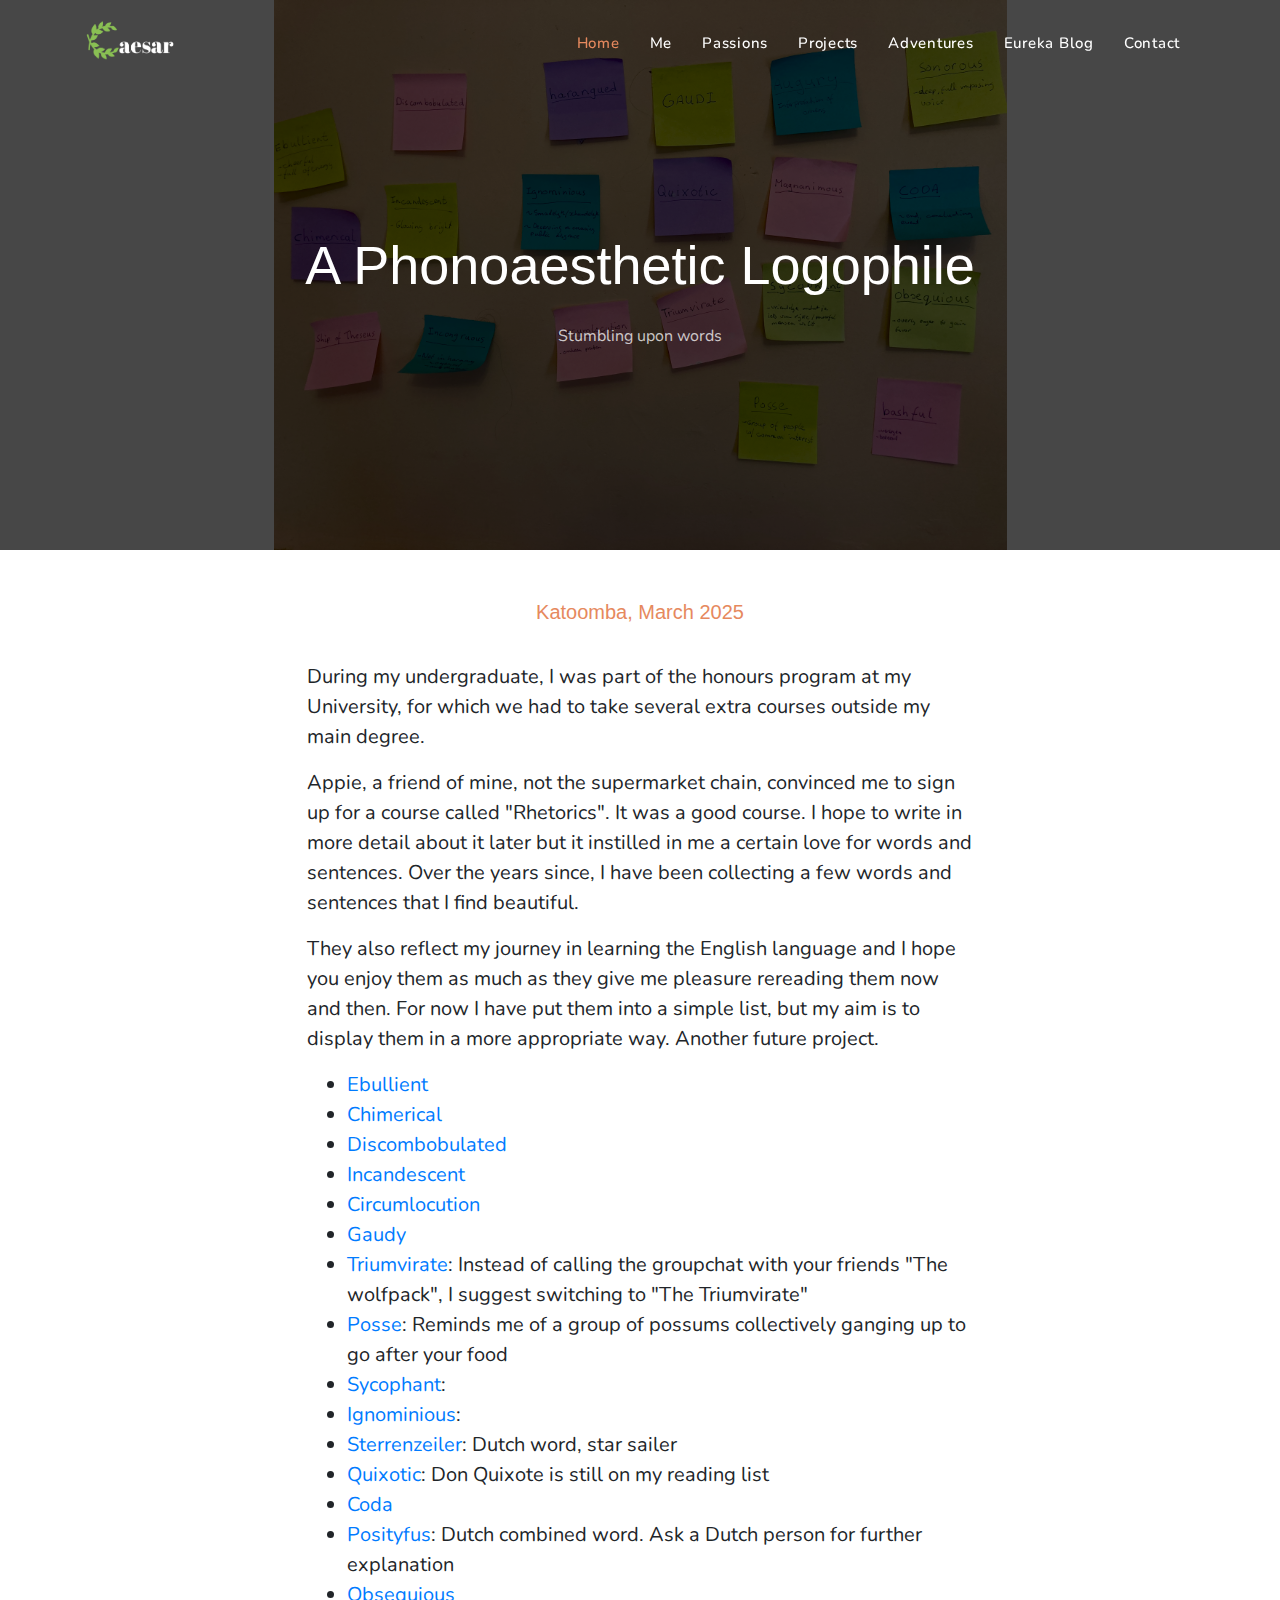
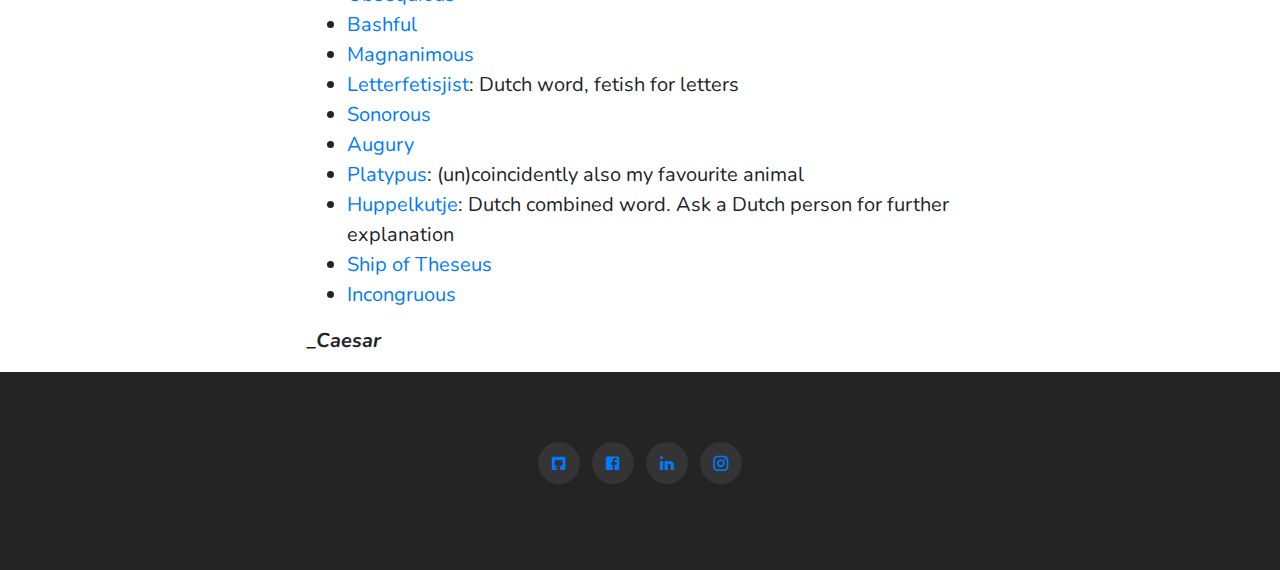
<file: blog/beautiful-words.html>
<!DOCTYPE html>

<html lang="en">
  <head>
    <title>Beautiful words by Caesar</title>
    <meta charset="UTF-8">
    <meta name="viewport" content="width=device-width, initial-scale=1">
    <meta name="description" content="" />
    <meta name="keywords" content="" />
    <meta name="Caesar" content="Website" />

    <link rel="shortcut icon" href="../images/favicon2.ico" type="image/x-icon">
    <link rel="stylesheet" type="text/css" href="../css/bootstrap.min.css" />
    <link href="../css/materialdesignicons.min.css" rel="stylesheet">
    <link href="../css/mobiriseicons.css" rel="stylesheet">
    <link href="../css/style.css" rel="stylesheet">
    <link href="../css/color/default.css" rel="stylesheet" id="option-color">

    <style>

      body {
          font-family: 'Nunito', sans-serif;
          overflow-x: hidden;
          background-color: #ffff;
          text-align: center;

      }

      h1,
      h2,
      h3,
      h4,
      h5{
          font-family: 'Verdana', sans-serif;
          color: #E6895E;
          padding-top: 50px;
          /* text-align: left; */

      }
      h6 {
          font-family: 'Montserrat', sans-serif;
          color: black;

      }

      .blog_header-bg-img{
        background-image: linear-gradient(rgba(0, 0, 0, .2), rgba(0, 0, 0, .2)), url("../images/blog/words.jpeg");
        height: 550px;
        background-position: center center;
        background-repeat: no-repeat;
        background-size: contain;
        position: relative;
      }

      .blog_text{
        padding-top: 30px;
        padding-left: 20%;
        padding-right: 20%;
        text-align: left;
        font-size: 20px;
      }

      blockquote {
    margin: 0 ;
          font-family: 'Nunito', sans-serif;
}

blockquote p {
    padding: 15px;
    background: #eee;
    border-radius: 5px;
}

blockquote p::before {
    content: '\201C';
}

blockquote p::after {
    content: '\201D';
}


    </style>

  </head>

  <body>
    <!-- Start Navbar -->
  <nav class="navbar navbar-expand-lg fixed-top custom-nav sticky">
        <div class="container">

            <a class="navbar-brand pt-0 logo" href="#">
                <img src="../images/logo1.png" alt="" class="img-fluid logo-light">
                <img src="../images/logo-dark2.png" alt="" class="img-fluid logo-dark">
            </a>

            <button class="navbar-toggler" type="button" data-toggle="collapse" data-target="#navbarCollapse" aria-controls="navbarCollapse" aria-expanded="false" aria-label="Toggle navigation">
                <span class="mdi mdi-menu"></span>
            </button>

            <div class="collapse navbar-collapse" id="navbarCollapse">
                <ul class="navbar-nav ml-auto">
                    <li class="nav-item active">
                        <a class="nav-link" href="../index.html#home">Home</a>
                    </li>
                    <li class="nav-item">
                        <a class="nav-link" href="../index.html#about">Me</a>
                    </li>
                    <li class="nav-item">
                        <a class="nav-link" href="../index.html#services">Passions</a>
                    </li>
                   <li class="nav-item">
                        <a class="nav-link" href="../index.html#projects">Projects</a>
                    </li>
                    <li class="nav-item">
                        <a class="nav-link" href="../index.html#work">Adventures</a>
                    </li>
                    <li class="nav-item">
                        <a class="nav-link" href="../index.html#blog">Eureka Blog</a>
                    </li>
                    <li class="nav-item">
                        <a class="nav-link" href="../index.html#contact">Contact</a>
                    </li>
                </ul>
            </div>

        </div>
    </nav>
    <!-- End Navbar -->

    <!-- START Header blog-->
    <section class="section blog_header-bg-img" >
        <div class="bg-overlay"></div>
        <div class="header-table">
            <div class="header-table-center">
                <div class="container">
                    <div class="row justify-content-center">
                        <div class="col-lg-12">
                            <div class="text-center header-content mx-auto">
                                <h1 class="header-name text-white text-capitalize mb-0">A phonoaesthetic logophile </h1>
                                <p class="text-white mx-auto header-desc mt-4"> Stumbling upon words </p>
                            </div>
                        </div>
                    </div>
                </div>
            </div>
          </div>
    </section>
<!-- END Header blog-->

<!-- Start Text blog-->
<section>
    <div class="container">
      <h5>Katoomba, March 2025</h5>
        <div class="blog_text">
        <p>
            During my undergraduate, I was part of the honours program at my University, for which we had to take several extra courses outside my main degree. </p> <p>Appie, a friend of mine, not the supermarket chain, convinced me to sign up for a course called "Rhetorics". It was a good course. I hope to write in more detail about it later but it instilled in me a certain love for words and sentences. 
                Over the years since, I have been collecting a few words and sentences that I find beautiful. </p> <p>They also reflect my journey in learning the English language and I hope you enjoy them as much as they give me pleasure rereading them now and then.
            For now I have put them into a simple list, but my aim is to display them in a more appropriate way. Another future project. 
        </p>

        <ul>
            <li><a href="https://www.merriam-webster.com/dictionary/ebullient" target="_blank">Ebullient</a></li>
            <li><a href="https://www.merriam-webster.com/dictionary/chimerical" target="_blank">Chimerical</a></li>
            <li><a href="https://www.merriam-webster.com/dictionary/discombobulated" target="_blank">Discombobulated</a></li>
            <li><a href="https://www.merriam-webster.com/dictionary/incandescent" target="_blank">Incandescent</a></li>
            <li><a href="https://www.merriam-webster.com/dictionary/circumlocution" target="_blank">Circumlocution</a></li>
            <li><a href="https://www.merriam-webster.com/dictionary/gaudy" target="_blank">Gaudy</a></li>
            <li><a href="https://www.merriam-webster.com/dictionary/triumvirate" target="_blank">Triumvirate</a>: Instead of calling the groupchat with your friends "The wolfpack", I suggest switching to "The Triumvirate" </li>
            <li><a href="https://www.merriam-webster.com/dictionary/posse" target="_blank">Posse</a>: Reminds me of a group of possums collectively ganging up to go after your food</li>
            <li><a href="https://www.merriam-webster.com/dictionary/sycophant" target="_blank">Sycophant</a>: </li>
            <li><a href="https://www.merriam-webster.com/dictionary/ignominious" target="_blank">Ignominious</a>: </li>
            <li><a href="https://www.merriam-webster.com/dictionary/astronaut" target="_blank">Sterrenzeiler</a>: Dutch word, star sailer</li>
            <li><a href="https://www.merriam-webster.com/dictionary/quixotic" target="_blank">Quixotic</a>: Don Quixote is still on my reading list </li>
            <li><a href="https://www.merriam-webster.com/dictionary/coda" target="_blank">Coda</a> </li>
            <li><a href="https://www.merriam-webster.com/dictionary/positivity" target="_blank">Posityfus</a>: Dutch combined word. Ask a Dutch person for further explanation </li>
            <li><a href="https://www.merriam-webster.com/dictionary/obsequious" target="_blank">Obsequious</a> </li>
            <li><a href="https://www.merriam-webster.com/dictionary/bashful" target="_blank">Bashful</a> </li>
            <li><a href="https://www.merriam-webster.com/dictionary/magnanimous" target="_blank">Magnanimous</a> </li>
            <li><a href="https://www.merriam-webster.com/dictionary/fetish" target="_blank">Letterfetisjist</a>: Dutch word, fetish for letters </li>
            <li><a href="https://www.merriam-webster.com/dictionary/sonorous" target="_blank">Sonorous</a> </li>
            <li><a href="https://www.merriam-webster.com/dictionary/augury" target="_blank">Augury</a> </li>
            <li><a href="https://www.merriam-webster.com/dictionary/platypus" target="_blank">Platypus</a>: (un)coincidently also my favourite animal</li>
            <li><a href="https://www.merriam-webster.com/dictionary/platypus" target="_blank">Huppelkutje</a>: Dutch combined word. Ask a Dutch person for further explanation </li>
            <li><a href="https://en.wikipedia.org/wiki/Ship_of_Theseus" target="_blank">Ship of Theseus</a> </li>
            <li><a href="https://www.merriam-webster.com/dictionary/incongruous" target="_blank">Incongruous</a> </li>
        </ul>

        </ul>

        <p><i><b>_Caesar</b></i></p>

      </div>

    </div>
</section>
<!-- End Text blog-->

<!--START FOOTER-->
<footer class="footer bg-light">
    <div class="container">
        <div class="row justify-content-center text-center">
            <div class="col-md-12">
                <div class="text-center text-white footer-alt">
                    <ul class="list-unstyled list-inline mb-3">
                                 <li class="list-inline-item"><a href="https://github.com/PCaesar18"><i class="mdi mdi-github-box"></i></a></li>
                                    <li class="list-inline-item"><a href="https://www.facebook.com/pepijn.dekeijzer/"><i class="mdi mdi-facebook-box color"></i></a></li>
                                    <li class="list-inline-item"><a href="https://www.linkedin.com/in/caesar-de-keijzer-b56a79211/"><i class="mdi mdi-linkedin"></i></a></li>
                                    <li class="list-inline-item"><a href="https://www.instagram.com/_caesarino_dk/"><i class="mdi mdi-instagram"></i></a></li>

                    </ul>
                </div>
            </div>
        </div>
    </div>
</footer>
<!--END FOOTER-->

<!-- Back To Top does not seem to be working -->
<a href="#" class="back_top"> <i class="mdi mdi-chevron-up"> </i> </a>


<script src="../js/jquery.min.js"></script>
<script src="../js/popper.min.js"></script>
<script src="../js/bootstrap.min.js"></script>

<script src="../js/custom.js"></script>


</body>



</html>
</file>
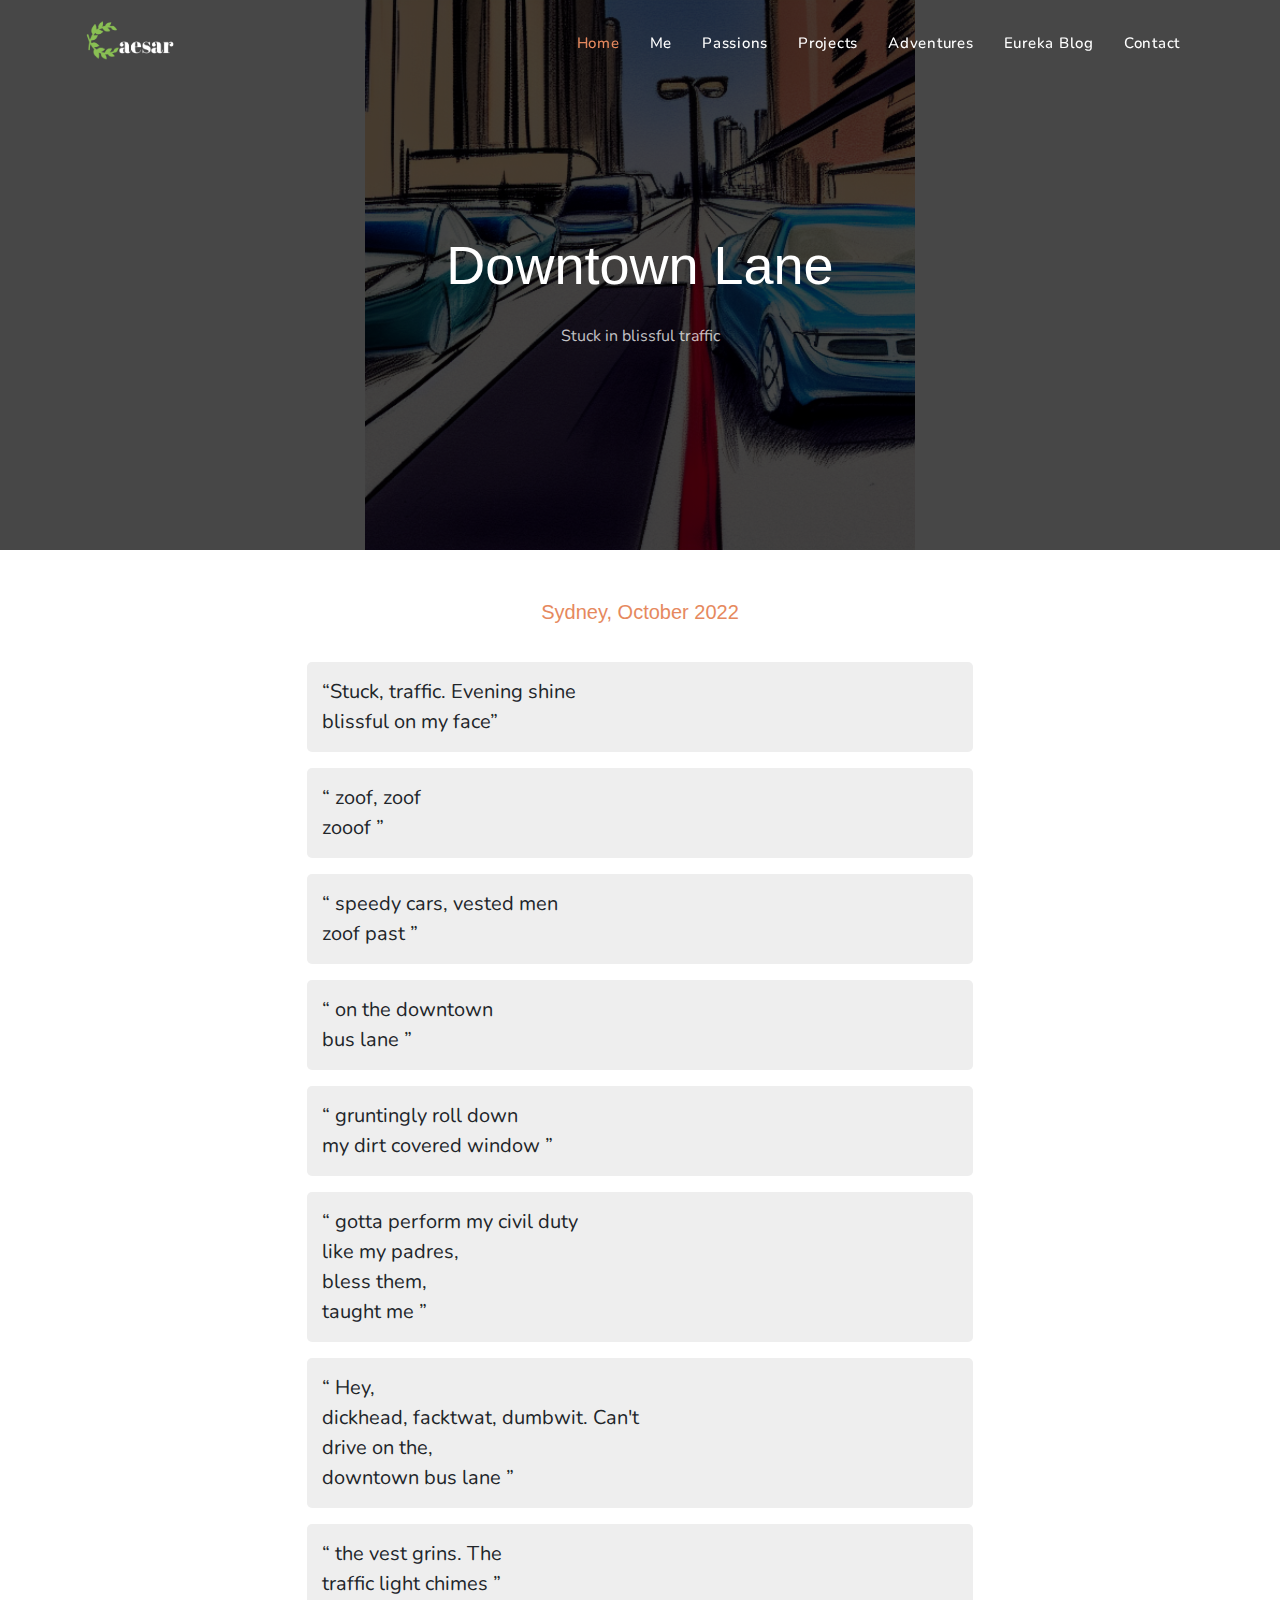
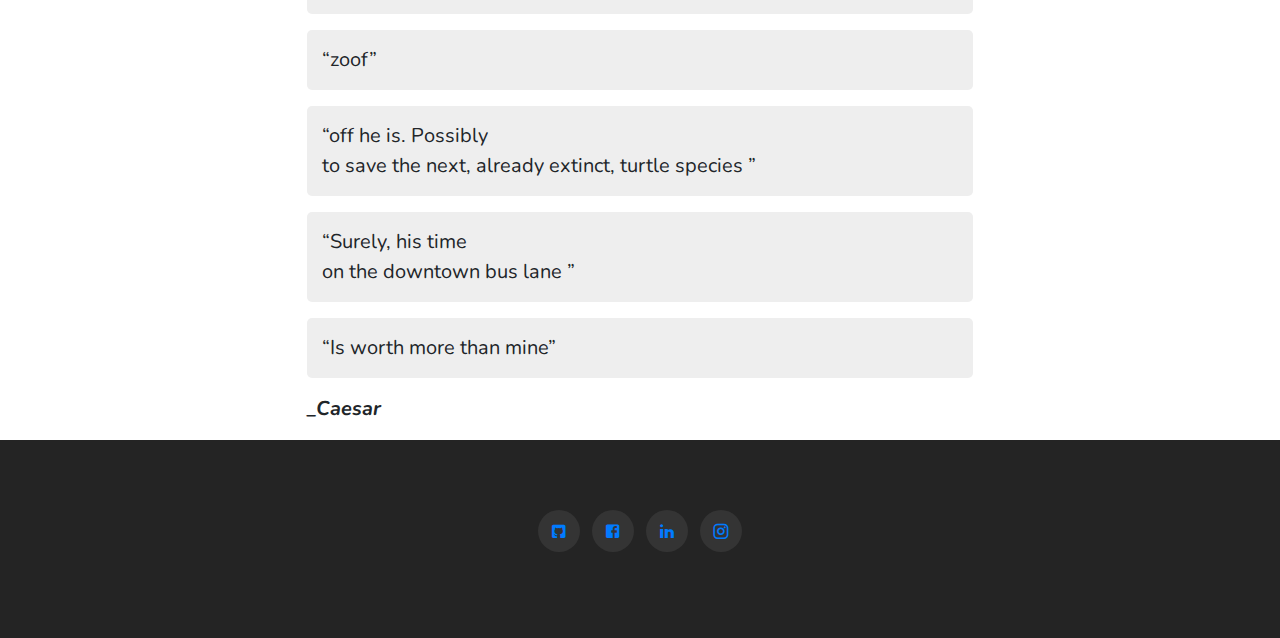
<file: blog/Downtown Lane.html>
<!DOCTYPE html>

<html lang="en">
  <head>
    <title>Downtown Lane by Caesar</title>
    <meta charset="UTF-8">
    <meta name="viewport" content="width=device-width, initial-scale=1">
    <meta name="description" content="" />
    <meta name="keywords" content="" />
    <meta name="Caesar" content="Website" />

    <link rel="shortcut icon" href="../images/favicon2.ico" type="image/x-icon">
    <link rel="stylesheet" type="text/css" href="../css/bootstrap.min.css" />
    <link href="../css/materialdesignicons.min.css" rel="stylesheet">
    <link href="../css/mobiriseicons.css" rel="stylesheet">
    <link href="../css/style.css" rel="stylesheet">
    <link href="../css/color/default.css" rel="stylesheet" id="option-color">

    <style>

      body {
          font-family: 'Nunito', sans-serif;
          overflow-x: hidden;
          background-color: #ffff;
          text-align: center;

      }

      h1,
      h2,
      h3,
      h4,
      h5{
          font-family: 'Verdana', sans-serif;
          color: #E6895E;
          padding-top: 50px;
          /* text-align: left; */

      }
      h6 {
          font-family: 'Montserrat', sans-serif;
          color: black;

      }

      .blog_header-bg-img{
        background-image: linear-gradient(rgba(0, 0, 0, .2), rgba(0, 0, 0, .2)), url("../images/blog/bus_lane_2.png");
        height: 550px;
        background-position: center center;
        background-repeat: no-repeat;
        background-size: contain;
        position: relative;
      }

      .blog_text{
        padding-top: 30px;
        padding-left: 20%;
        padding-right: 20%;
        text-align: left;
        font-size: 20px;
      }

      blockquote {
    margin: 0 ;
          font-family: 'Nunito', sans-serif;
}

blockquote p {
    padding: 15px;
    background: #eee;
    border-radius: 5px;
}

blockquote p::before {
    content: '\201C';
}

blockquote p::after {
    content: '\201D';
}


    </style>

  </head>

  <body>
    <!-- Start Navbar -->
  <nav class="navbar navbar-expand-lg fixed-top custom-nav sticky">
        <div class="container">

            <a class="navbar-brand pt-0 logo" href="#">
                <img src="../images/logo1.png" alt="" class="img-fluid logo-light">
                <img src="../images/logo-dark2.png" alt="" class="img-fluid logo-dark">
            </a>

            <button class="navbar-toggler" type="button" data-toggle="collapse" data-target="#navbarCollapse" aria-controls="navbarCollapse" aria-expanded="false" aria-label="Toggle navigation">
                <span class="mdi mdi-menu"></span>
            </button>

            <div class="collapse navbar-collapse" id="navbarCollapse">
                <ul class="navbar-nav ml-auto">
                    <li class="nav-item active">
                        <a class="nav-link" href="../index.html#home">Home</a>
                    </li>
                    <li class="nav-item">
                        <a class="nav-link" href="../index.html#about">Me</a>
                    </li>
                    <li class="nav-item">
                        <a class="nav-link" href="../index.html#services">Passions</a>
                    </li>
                    <li class="nav-item">
                        <a class="nav-link" href="../index.html#projects">Projects</a>
                    </li>
                    <li class="nav-item">
                        <a class="nav-link" href="../index.html#work">Adventures</a>
                    </li>
                    <li class="nav-item">
                        <a class="nav-link" href="../index.html#blog">Eureka Blog</a>
                    </li>
                    <li class="nav-item">
                        <a class="nav-link" href="../index.html#contact">Contact</a>
                    </li>
                </ul>
            </div>

        </div>
    </nav>
    <!-- End Navbar -->

    <!-- START Header blog-->
    <section class="section blog_header-bg-img" >
        <div class="bg-overlay"></div>
        <div class="header-table">
            <div class="header-table-center">
                <div class="container">
                    <div class="row justify-content-center">
                        <div class="col-lg-12">
                            <div class="text-center header-content mx-auto">
                                <h1 class="header-name text-white text-capitalize mb-0">Downtown Lane</h1>
                                <p class="text-white mx-auto header-desc mt-4">Stuck in blissful traffic </p>
                            </div>
                        </div>
                    </div>
                </div>
            </div>
          </div>
    </section>
<!-- END Header blog-->

<!-- Start Text blog-->
<section>
    <div class="container">
      <h5>Sydney, October 2022</h5>
        <div class="blog_text">
            <blockquote>
                <p>Stuck, traffic. Evening shine <br>
                blissful on my face</p>

                <p> zoof, zoof <br>
                    zooof </p>

                <p> speedy cars, vested men <br>
                    zoof past </p>

                <p> on the downtown <br>
                    bus lane </p>

                <p> gruntingly roll down <br>
                    my dirt covered window </p>

                <p> gotta perform my civil duty <br>
                    like my padres, <br>
                    bless them, <br>
                    taught me
                </p>

                <p> Hey, <br>
                    dickhead, facktwat, dumbwit. Can't <br>
                    drive on the, <br>
                    downtown bus lane
                </p>

                <p> the vest grins. The <br>
                    traffic light chimes
                </p>

                <p>zoof</p>

                <p>off he is. Possibly <br>
                    to save the next, already extinct, turtle species
                </p>

                <p>Surely, his time <br>
                    on the downtown bus lane
                </p>

                <p>Is worth more than mine</p>

            </blockquote>
            <p><i><b>_Caesar</b></i></p>

      </div>

    </div>
</section>
<!-- End Text blog-->

<!--START FOOTER-->
<footer class="footer bg-light">
    <div class="container">
        <div class="row justify-content-center text-center">
            <div class="col-md-12">
                <div class="text-center text-white footer-alt">
                    <ul class="list-unstyled list-inline mb-3">
                                 <li class="list-inline-item"><a href="https://github.com/PCaesar18"><i class="mdi mdi-github-box"></i></a></li>
                                    <li class="list-inline-item"><a href="https://www.facebook.com/pepijn.dekeijzer/"><i class="mdi mdi-facebook-box color"></i></a></li>
                                    <li class="list-inline-item"><a href="https://www.linkedin.com/in/caesar-de-keijzer-b56a79211/"><i class="mdi mdi-linkedin"></i></a></li>
                                    <li class="list-inline-item"><a href="https://www.instagram.com/_caesarino_dk/"><i class="mdi mdi-instagram"></i></a></li>

                    </ul>
                </div>
            </div>
        </div>
    </div>
</footer>
<!--END FOOTER-->

<!-- Back To Top does not seem to be working -->
<a href="#" class="back_top"> <i class="mdi mdi-chevron-up"> </i> </a>


<script src="../js/jquery.min.js"></script>
<script src="../js/popper.min.js"></script>
<script src="../js/bootstrap.min.js"></script>

<script src="../js/custom.js"></script>


</body>



</html>
</file>
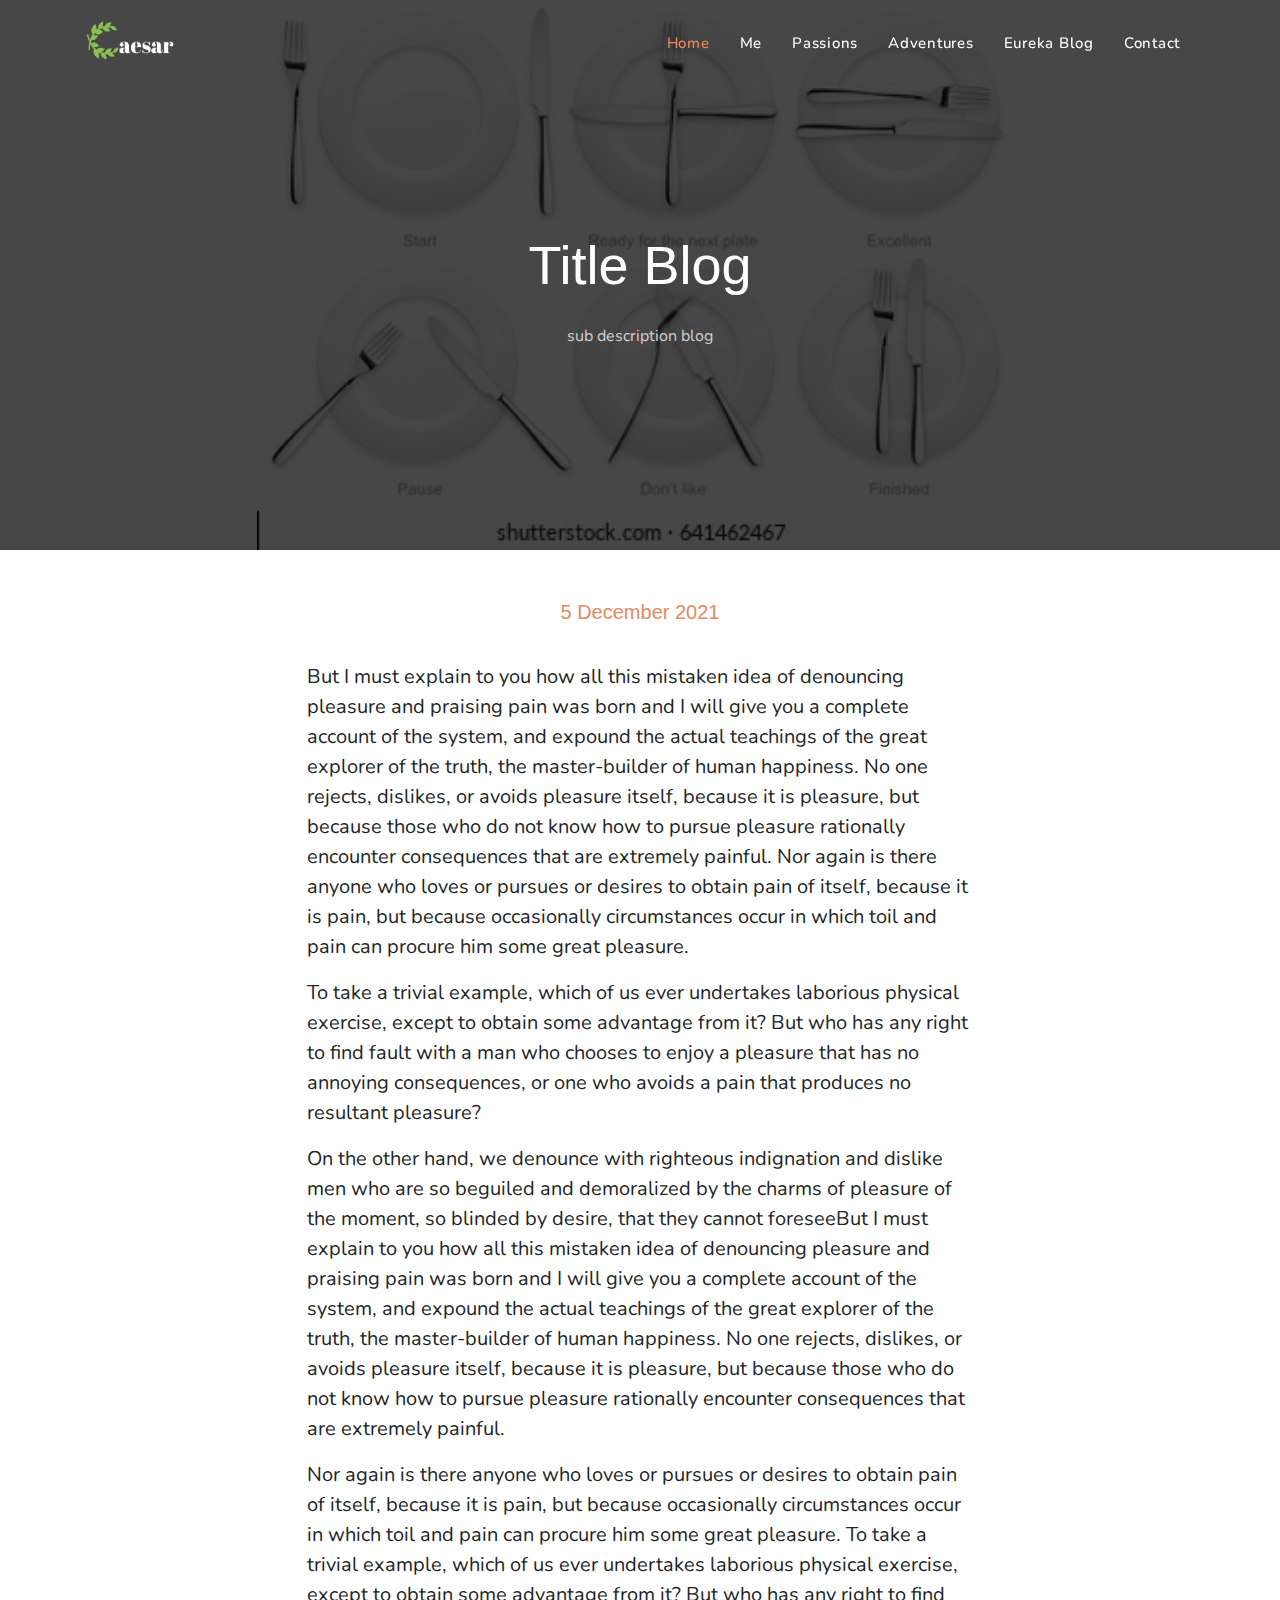
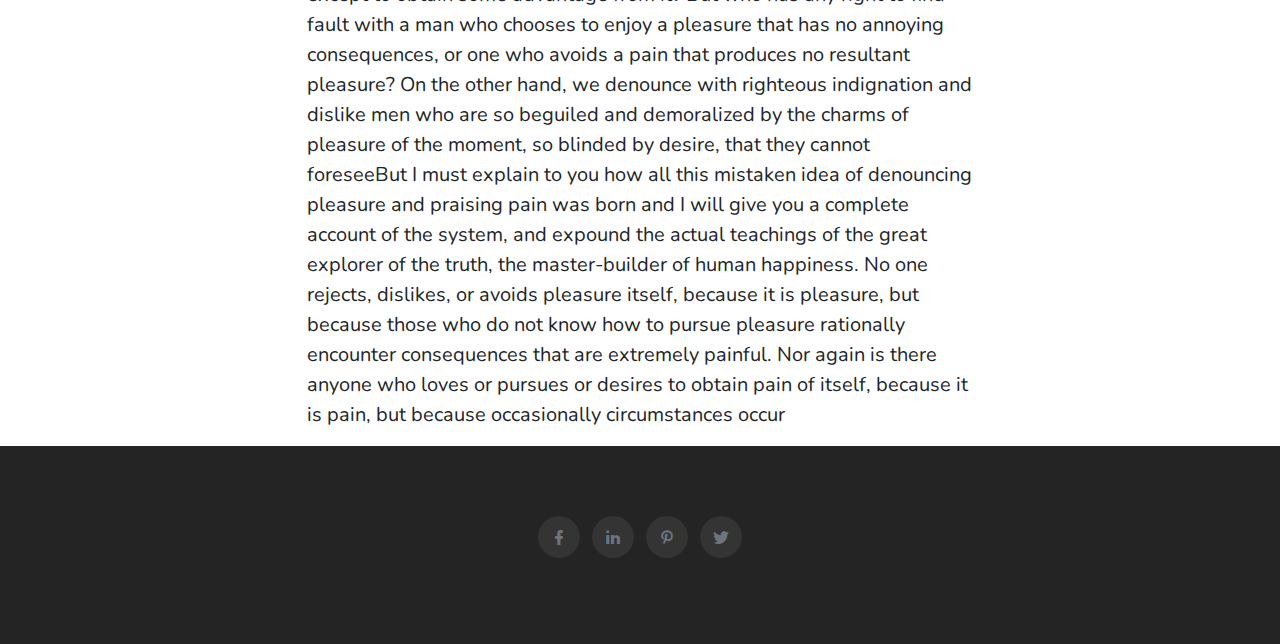
<file: blog/Hello_Earth.html>
<!DOCTYPE html>

<html lang="en">
  <head>
    <title>Hello Earth by Caesar</title>
    <meta charset="UTF-8">
    <meta name="viewport" content="width=device-width, initial-scale=1">
    <meta name="description" content="" />
    <meta name="keywords" content="" />
    <meta name="Caesar" content="Website" />

    <link rel="shortcut icon" href="../images/favicon2.ico" type="image/x-icon">
    <link rel="stylesheet" type="text/css" href="../css/bootstrap.min.css" />
    <link href="../css/materialdesignicons.min.css" rel="stylesheet">
    <link href="../css/mobiriseicons.css" rel="stylesheet">
    <link href="../css/style.css" rel="stylesheet">
    <link href="../css/color/default.css" rel="stylesheet" id="option-color">

    <style>

      body {
          font-family: 'Nunito', sans-serif;
          overflow-x: hidden;
          background-color: #ffff;
          text-align: center;

      }

      h1,
      h2,
      h3,
      h4,
      h5{
          font-family: 'Verdana', sans-serif;
          color: #E6895E;
          padding-top: 50px;
          /* text-align: left; */

      }
      h6 {
          font-family: 'Montserrat', sans-serif;
          color: black;

      }

      .blog_header-bg-img{
        background-image: linear-gradient(rgba(0, 0, 0, .2), rgba(0, 0, 0, .2)), url("../images/blog/blog-1.jpeg");
        height: 550px;
        background-position: center center;
        background-repeat: no-repeat;
        background-size: contain;
        position: relative;
      }

      .blog_text{
        padding-top: 30px;
        padding-left: 20%;
        padding-right: 20%;
        text-align: left;
        font-size: 20px;
      }

    </style>

  </head>

  <body>
    <!-- Start Navbar -->
  <nav class="navbar navbar-expand-lg fixed-top custom-nav sticky">
        <div class="container">

            <a class="navbar-brand pt-0 logo" href="#">
                <img src="../images/logo1.png" alt="" class="img-fluid logo-light">
                <img src="../images/logo-dark2.png" alt="" class="img-fluid logo-dark">
            </a>

            <button class="navbar-toggler" type="button" data-toggle="collapse" data-target="#navbarCollapse" aria-controls="navbarCollapse" aria-expanded="false" aria-label="Toggle navigation">
                <span class="mdi mdi-menu"></span>
            </button>

            <div class="collapse navbar-collapse" id="navbarCollapse">
                <ul class="navbar-nav ml-auto">
                    <li class="nav-item active">
                        <a class="nav-link" href="../index.html#home">Home</a>
                    </li>
                    <li class="nav-item">
                        <a class="nav-link" href="../index.html#about">Me</a>
                    </li>
                    <li class="nav-item">
                        <a class="nav-link" href="../index.html#services">Passions</a>
                    </li>
                  <!--  <li class="nav-item">
                        <a class="nav-link" href="#client">Client</a>
                    </li>
                  -->
                    <li class="nav-item">
                        <a class="nav-link" href="../index.html#work">Adventures</a>
                    </li>
                    <li class="nav-item">
                        <a class="nav-link" href="../index.html#blog">Eureka Blog</a>
                    </li>
                    <li class="nav-item">
                        <a class="nav-link" href="../index.html#contact">Contact</a>
                    </li>
                </ul>
            </div>

        </div>
    </nav>
    <!-- End Navbar -->

    <!-- START Header blog-->
    <section class="section blog_header-bg-img" >
        <div class="bg-overlay"></div>
        <div class="header-table">
            <div class="header-table-center">
                <div class="container">
                    <div class="row justify-content-center">
                        <div class="col-lg-12">
                            <div class="text-center header-content mx-auto">
                                <h1 class="header-name text-white text-capitalize mb-0">Title Blog</h1>
                                <p class="text-white mx-auto header-desc mt-4"> sub description blog</p>
                            </div>
                        </div>
                    </div>
                </div>
            </div>
          </div>
    </section>
<!-- END Header blog-->

<!-- Start Text blog-->
<section>
    <div class="container">
      <h5>5 December 2021</h5>
        <div class="blog_text">
          <p>But I must explain to you how all this mistaken idea of denouncing pleasure and praising pain was born and I will give you a complete account of the system, and expound the actual teachings of the great explorer of the truth, the master-builder of human happiness. No one rejects, dislikes, or avoids pleasure itself, because it is pleasure, but because those who do not know how to pursue pleasure rationally encounter consequences that are extremely painful. Nor again is there anyone who loves or pursues or desires to obtain pain of itself, because it is pain, but because occasionally circumstances occur in which toil and pain can procure him some great pleasure.</p>

          <p> To take a trivial example, which of us ever undertakes laborious physical exercise, except to obtain some advantage from it? But who has any right to find fault with a man who chooses to enjoy a pleasure that has no annoying consequences, or one who avoids a pain that produces no resultant pleasure?</p>

          <p> On the other hand, we denounce with righteous indignation and dislike men who are so beguiled and demoralized by the charms of pleasure of the moment, so blinded by desire, that they cannot foreseeBut I must explain to you how all this mistaken idea of denouncing pleasure and praising pain was born and I will give you a complete account of the system, and expound the actual teachings of the great explorer of the truth, the master-builder of human happiness. No one rejects, dislikes, or avoids pleasure itself, because it is pleasure, but because those who do not know how to pursue pleasure rationally encounter consequences that are extremely painful.</p>

          <p> Nor again is there anyone who loves or pursues or desires to obtain pain of itself, because it is pain, but because occasionally circumstances occur in which toil and pain can procure him some great pleasure. To take a trivial example, which of us ever undertakes laborious physical exercise, except to obtain some advantage from it? But who has any right to find fault with a man who chooses to enjoy a pleasure that has no annoying consequences, or one who avoids a pain that produces no resultant pleasure? On the other hand, we denounce with righteous indignation and dislike men who are so beguiled and demoralized by the charms of pleasure of the moment, so blinded by desire, that they cannot foreseeBut I must explain to you how all this mistaken idea of denouncing pleasure and praising pain was born and I will give you a complete account of the system, and expound the actual teachings of the great explorer of the truth, the master-builder of human happiness. No one rejects, dislikes, or avoids pleasure itself, because it is pleasure, but because those who do not know how to pursue pleasure rationally encounter consequences that are extremely painful. Nor again is there anyone who loves or pursues or desires to obtain pain of itself, because it is pain, but because occasionally circumstances occur </p>
      </div>
    </div>
</section>
<!-- End Text blog-->

<!--START FOOTER-->
<footer class="footer bg-light">
    <div class="container">
        <div class="row justify-content-center text-center">
            <div class="col-md-12">
                <div class="text-center text-white footer-alt">
                    <ul class="list-unstyled list-inline mb-3">
                        <li class="list-inline-item"><a href="#"><i class="mdi mdi-facebook text-muted"></i></a></li>
                        <li class="list-inline-item"><a href="#"><i class="mdi mdi-linkedin text-muted"></i></a></li>
                        <li class="list-inline-item"><a href="#"><i class="mdi mdi-pinterest text-muted"></i></a></li>
                        <li class="list-inline-item"><a href="#"><i class="mdi mdi-twitter text-muted"></i></a></li>
                    </ul>
                </div>
            </div>
        </div>
    </div>
</footer>
<!--END FOOTER-->

<!-- Back To Top does not seem to be working --> 
<a href="#" class="back_top"> <i class="mdi mdi-chevron-up"> </i> </a>


<script src="../js/jquery.min.js"></script>
<script src="../js/popper.min.js"></script>
<script src="../js/bootstrap.min.js"></script>

<script src="../js/custom.js"></script>


</body>



</html>
</file>
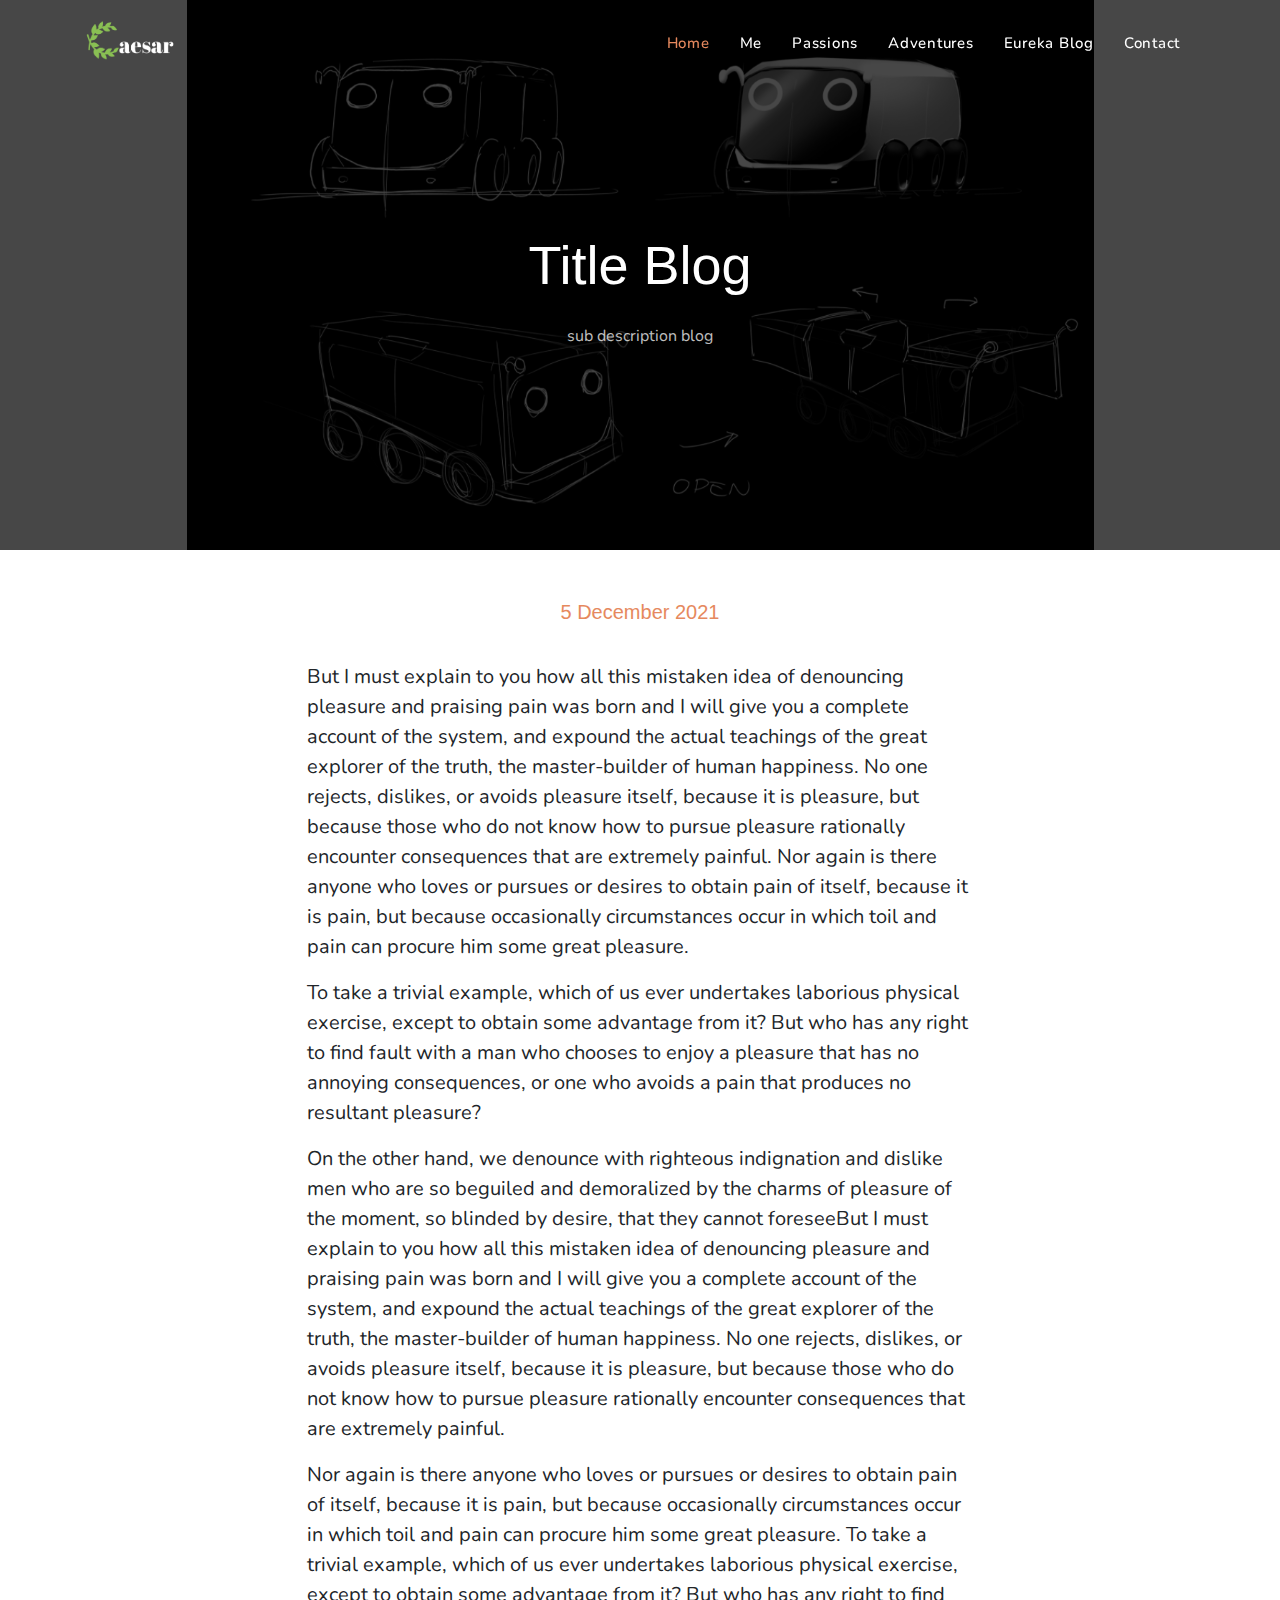
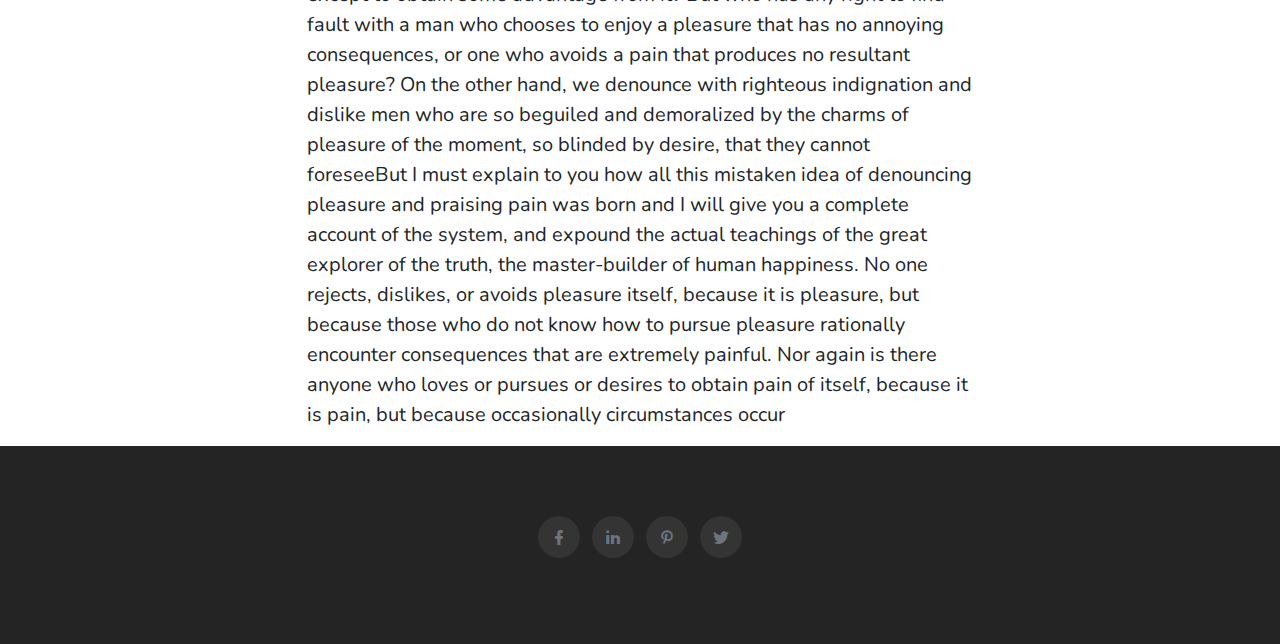
<file: blog/Hello_Universe.html>
<!DOCTYPE html>

<html lang="en">
  <head>
    <title>Questions by Caesar</title>
    <meta charset="UTF-8">
    <meta name="viewport" content="width=device-width, initial-scale=1">
    <meta name="description" content="" />
    <meta name="keywords" content="" />
    <meta name="Caesar" content="Website" />

    <link rel="shortcut icon" href="../images/favicon2.ico" type="image/x-icon">
    <link rel="stylesheet" type="text/css" href="../css/bootstrap.min.css" />
    <link href="../css/materialdesignicons.min.css" rel="stylesheet">
    <link href="../css/mobiriseicons.css" rel="stylesheet">
    <link href="../css/style.css" rel="stylesheet">
    <link href="../css/color/default.css" rel="stylesheet" id="option-color">

    <style>

      body {
          font-family: 'Nunito', sans-serif;
          overflow-x: hidden;
          background-color: #ffff;
          text-align: center;

      }

      h1,
      h2,
      h3,
      h4,
      h5{
          font-family: 'Verdana', sans-serif;
          color: #E6895E;
          padding-top: 50px;
          /* text-align: left; */

      }
      h6 {
          font-family: 'Montserrat', sans-serif;
          color: black;

      }

      .blog_header-bg-img{
        background-image: linear-gradient(rgba(0, 0, 0, .2), rgba(0, 0, 0, .2)), url("../images/blog/blog-2.jpeg");
        height: 550px;
        background-position: center center;
        background-repeat: no-repeat;
        background-size: contain;
        position: relative;
      }

      .blog_text{
        padding-top: 30px;
        padding-left: 20%;
        padding-right: 20%;
        text-align: left;
        font-size: 20px;
      }

    </style>

  </head>

  <body>
    <!-- Start Navbar -->
  <nav class="navbar navbar-expand-lg fixed-top custom-nav sticky">
        <div class="container">

            <a class="navbar-brand pt-0 logo" href="#">
                <img src="../images/logo1.png" alt="" class="img-fluid logo-light">
                <img src="../images/logo-dark2.png" alt="" class="img-fluid logo-dark">
            </a>

            <button class="navbar-toggler" type="button" data-toggle="collapse" data-target="#navbarCollapse" aria-controls="navbarCollapse" aria-expanded="false" aria-label="Toggle navigation">
                <span class="mdi mdi-menu"></span>
            </button>

            <div class="collapse navbar-collapse" id="navbarCollapse">
                <ul class="navbar-nav ml-auto">
                    <li class="nav-item active">
                        <a class="nav-link" href="../index.html#home">Home</a>
                    </li>
                    <li class="nav-item">
                        <a class="nav-link" href="../index.html#about">Me</a>
                    </li>
                    <li class="nav-item">
                        <a class="nav-link" href="../index.html#services">Passions</a>
                    </li>
                  <!--  <li class="nav-item">
                        <a class="nav-link" href="#client">Client</a>
                    </li>
                  -->
                    <li class="nav-item">
                        <a class="nav-link" href="../index.html#work">Adventures</a>
                    </li>
                    <li class="nav-item">
                        <a class="nav-link" href="../index.html#blog">Eureka Blog</a>
                    </li>
                    <li class="nav-item">
                        <a class="nav-link" href="../index.html#contact">Contact</a>
                    </li>
                </ul>
            </div>

        </div>
    </nav>
    <!-- End Navbar -->

    <!-- START Header blog-->
    <section class="section blog_header-bg-img" >
        <div class="bg-overlay"></div>
        <div class="header-table">
            <div class="header-table-center">
                <div class="container">
                    <div class="row justify-content-center">
                        <div class="col-lg-12">
                            <div class="text-center header-content mx-auto">
                                <h1 class="header-name text-white text-capitalize mb-0">Title Blog</h1>
                                <p class="text-white mx-auto header-desc mt-4"> sub description blog</p>
                            </div>
                        </div>
                    </div>
                </div>
            </div>
          </div>
    </section>
<!-- END Header blog-->

<!-- Start Text blog-->
<section>
    <div class="container">
      <h5>5 December 2021</h5>
        <div class="blog_text">
          <p>But I must explain to you how all this mistaken idea of denouncing pleasure and praising pain was born and I will give you a complete account of the system, and expound the actual teachings of the great explorer of the truth, the master-builder of human happiness. No one rejects, dislikes, or avoids pleasure itself, because it is pleasure, but because those who do not know how to pursue pleasure rationally encounter consequences that are extremely painful. Nor again is there anyone who loves or pursues or desires to obtain pain of itself, because it is pain, but because occasionally circumstances occur in which toil and pain can procure him some great pleasure.</p>

          <p> To take a trivial example, which of us ever undertakes laborious physical exercise, except to obtain some advantage from it? But who has any right to find fault with a man who chooses to enjoy a pleasure that has no annoying consequences, or one who avoids a pain that produces no resultant pleasure?</p>

          <p> On the other hand, we denounce with righteous indignation and dislike men who are so beguiled and demoralized by the charms of pleasure of the moment, so blinded by desire, that they cannot foreseeBut I must explain to you how all this mistaken idea of denouncing pleasure and praising pain was born and I will give you a complete account of the system, and expound the actual teachings of the great explorer of the truth, the master-builder of human happiness. No one rejects, dislikes, or avoids pleasure itself, because it is pleasure, but because those who do not know how to pursue pleasure rationally encounter consequences that are extremely painful.</p>

          <p> Nor again is there anyone who loves or pursues or desires to obtain pain of itself, because it is pain, but because occasionally circumstances occur in which toil and pain can procure him some great pleasure. To take a trivial example, which of us ever undertakes laborious physical exercise, except to obtain some advantage from it? But who has any right to find fault with a man who chooses to enjoy a pleasure that has no annoying consequences, or one who avoids a pain that produces no resultant pleasure? On the other hand, we denounce with righteous indignation and dislike men who are so beguiled and demoralized by the charms of pleasure of the moment, so blinded by desire, that they cannot foreseeBut I must explain to you how all this mistaken idea of denouncing pleasure and praising pain was born and I will give you a complete account of the system, and expound the actual teachings of the great explorer of the truth, the master-builder of human happiness. No one rejects, dislikes, or avoids pleasure itself, because it is pleasure, but because those who do not know how to pursue pleasure rationally encounter consequences that are extremely painful. Nor again is there anyone who loves or pursues or desires to obtain pain of itself, because it is pain, but because occasionally circumstances occur </p>
      </div>
    </div>
</section>
<!-- End Text blog-->

<!--START FOOTER-->
<footer class="footer bg-light">
    <div class="container">
        <div class="row justify-content-center text-center">
            <div class="col-md-12">
                <div class="text-center text-white footer-alt">
                    <ul class="list-unstyled list-inline mb-3">
                        <li class="list-inline-item"><a href="#"><i class="mdi mdi-facebook text-muted"></i></a></li>
                        <li class="list-inline-item"><a href="#"><i class="mdi mdi-linkedin text-muted"></i></a></li>
                        <li class="list-inline-item"><a href="#"><i class="mdi mdi-pinterest text-muted"></i></a></li>
                        <li class="list-inline-item"><a href="#"><i class="mdi mdi-twitter text-muted"></i></a></li>
                    </ul>
                </div>
            </div>
        </div>
    </div>
</footer>
<!--END FOOTER-->

<!-- Back To Top does not seem to be working -->
<a href="#" class="back_top"> <i class="mdi mdi-chevron-up"> </i> </a>


<script src="../js/jquery.min.js"></script>
<script src="../js/popper.min.js"></script>
<script src="../js/bootstrap.min.js"></script>

<script src="../js/custom.js"></script>


</body>



</html>
</file>
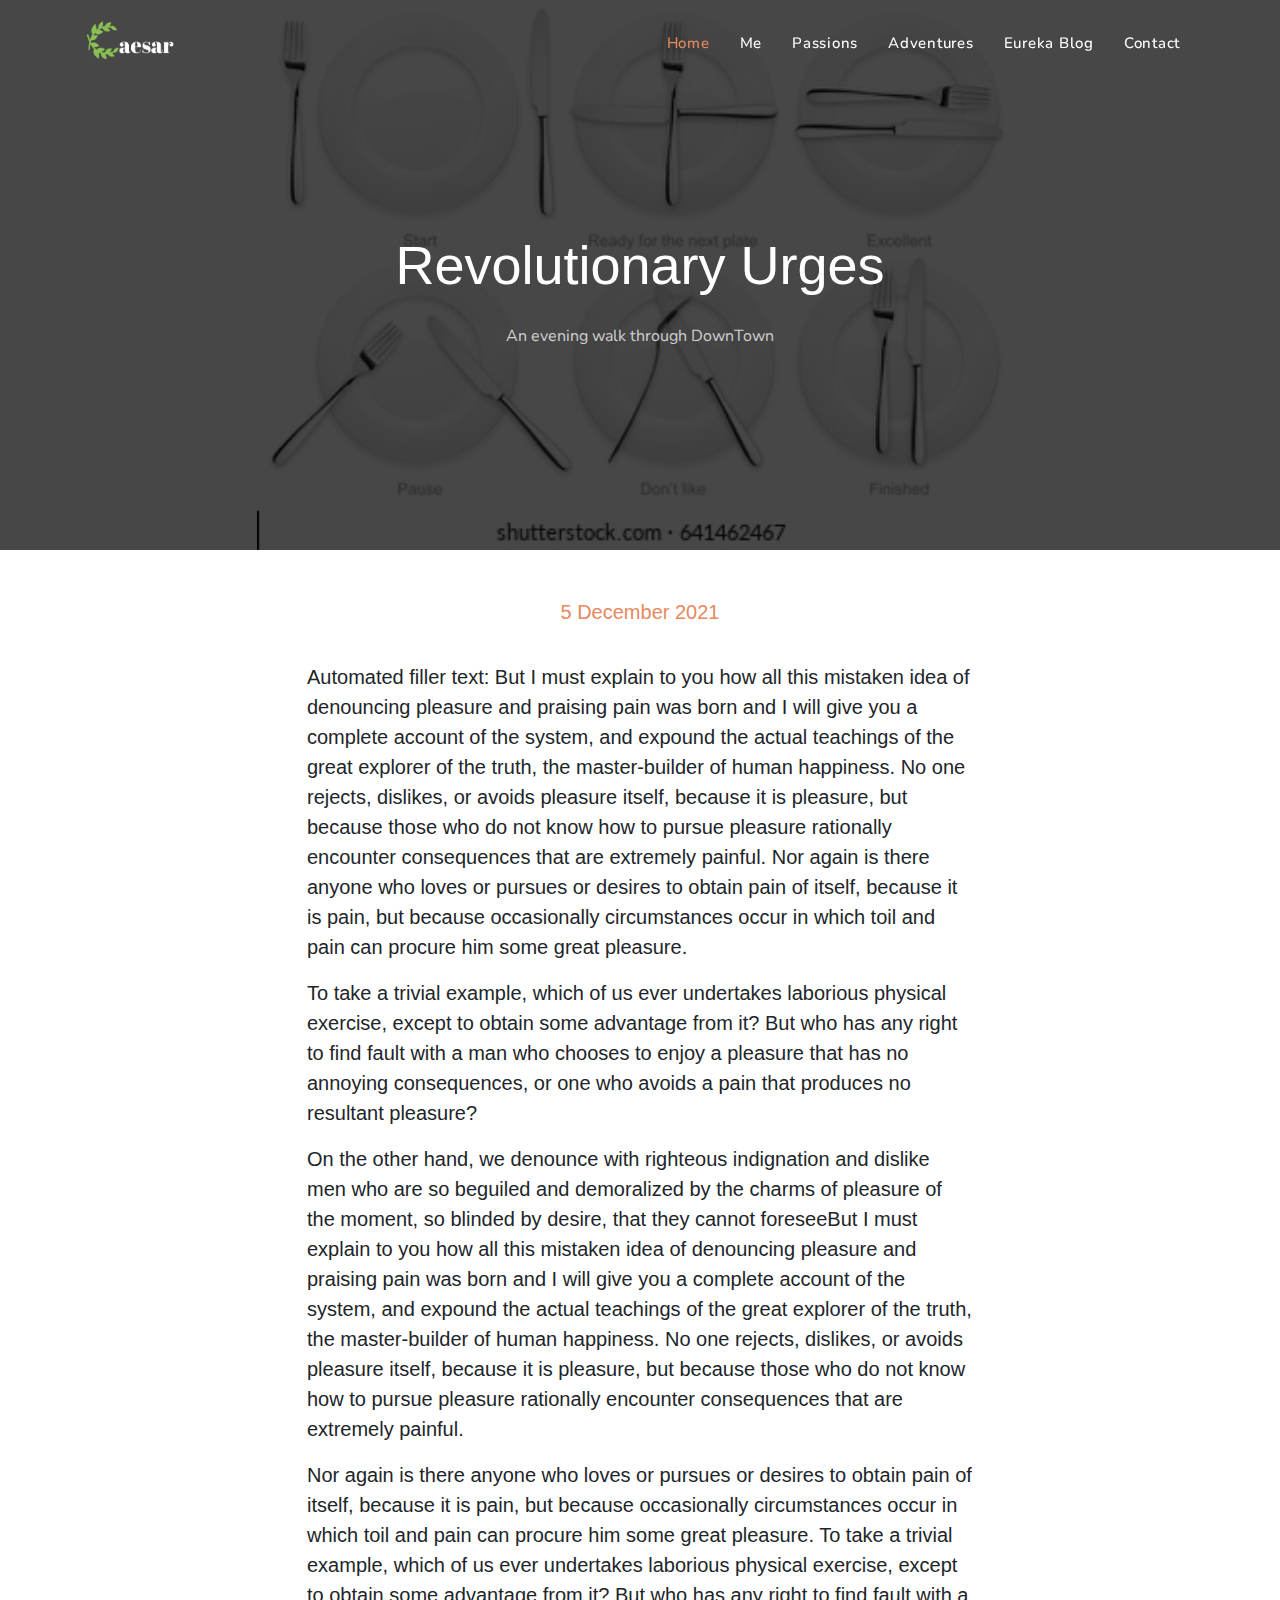
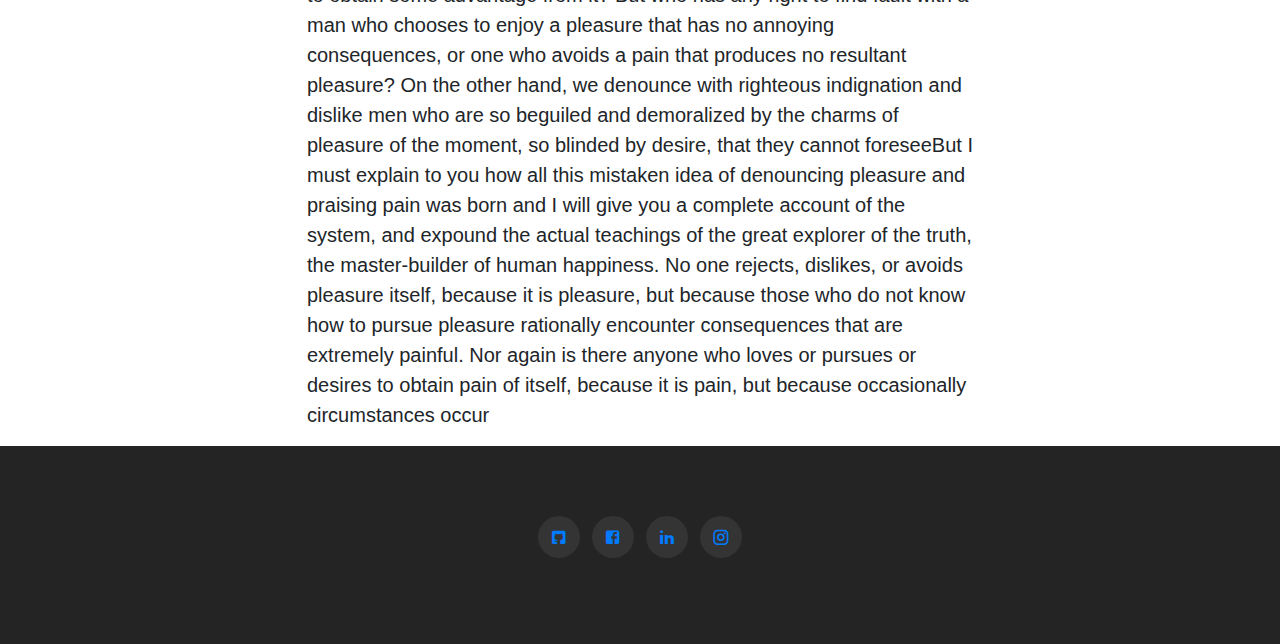
<file: blog/Revolutionary_urges.html>
<!DOCTYPE html>

<html lang="en">
  <head>
    <title>Hello Earth by Caesar</title>
    <meta charset="UTF-8">
    <meta name="viewport" content="width=device-width, initial-scale=1">
    <meta name="description" content="" />
    <meta name="keywords" content="" />
    <meta name="Caesar" content="Website" />

    <link rel="shortcut icon" href="../images/favicon2.ico" type="image/x-icon">
    <link rel="stylesheet" type="text/css" href="../css/bootstrap.min.css" />
    <link href="../css/materialdesignicons.min.css" rel="stylesheet">
    <link href="../css/mobiriseicons.css" rel="stylesheet">
    <link href="../css/style.css" rel="stylesheet">
    <link href="../css/color/default.css" rel="stylesheet" id="option-color">

    <style>

      body {
          font-family: 'Nunito', sans-serif;
          overflow-x: hidden;
          background-color: #ffff;
          text-align: center;

      }

      h1,
      h2,
      h3,
      h4,
      h5{
          font-family: 'Verdana', sans-serif;
          color: #E6895E;
          padding-top: 50px;
          /* text-align: left; */

      }
      h6 {
          font-family: 'Montserrat', sans-serif;
          color: black;

      }

      .blog_header-bg-img{
        background-image: linear-gradient(rgba(0, 0, 0, .2), rgba(0, 0, 0, .2)), url("../images/blog/blog-1.jpeg");
        height: 550px;
        background-position: center center;
        background-repeat: no-repeat;
        background-size: contain;
        position: relative;
      }

      .blog_text{
          font-family: "Roboto Light", sans-serif;
        padding-top: 30px;
        padding-left: 20%;
        padding-right: 20%;
        text-align: left;
        font-size: 20px;
      }

    </style>

  </head>

  <body>
    <!-- Start Navbar -->
  <nav class="navbar navbar-expand-lg fixed-top custom-nav sticky">
        <div class="container">

            <a class="navbar-brand pt-0 logo" href="#">
                <img src="../images/logo1.png" alt="" class="img-fluid logo-light">
                <img src="../images/logo-dark2.png" alt="" class="img-fluid logo-dark">
            </a>

            <button class="navbar-toggler" type="button" data-toggle="collapse" data-target="#navbarCollapse" aria-controls="navbarCollapse" aria-expanded="false" aria-label="Toggle navigation">
                <span class="mdi mdi-menu"></span>
            </button>

            <div class="collapse navbar-collapse" id="navbarCollapse">
                <ul class="navbar-nav ml-auto">
                    <li class="nav-item active">
                        <a class="nav-link" href="../index.html#home">Home</a>
                    </li>
                    <li class="nav-item">
                        <a class="nav-link" href="../index.html#about">Me</a>
                    </li>
                    <li class="nav-item">
                        <a class="nav-link" href="../index.html#services">Passions</a>
                    </li>
                  <!--  <li class="nav-item">
                        <a class="nav-link" href="#client">Client</a>
                    </li>
                  -->
                    <li class="nav-item">
                        <a class="nav-link" href="../index.html#work">Adventures</a>
                    </li>
                    <li class="nav-item">
                        <a class="nav-link" href="../index.html#blog">Eureka Blog</a>
                    </li>
                    <li class="nav-item">
                        <a class="nav-link" href="../index.html#contact">Contact</a>
                    </li>
                </ul>
            </div>

        </div>
    </nav>
    <!-- End Navbar -->

    <!-- START Header blog-->
    <section class="section blog_header-bg-img" >
        <div class="bg-overlay"></div>
        <div class="header-table">
            <div class="header-table-center">
                <div class="container">
                    <div class="row justify-content-center">
                        <div class="col-lg-12">
                            <div class="text-center header-content mx-auto">
                                <h1 class="header-name text-white text-capitalize mb-0">Revolutionary Urges</h1>
                                <p class="text-white mx-auto header-desc mt-4"> An evening walk through DownTown</p>
                            </div>
                        </div>
                    </div>
                </div>
            </div>
          </div>
    </section>
<!-- END Header blog-->

<!-- Start Text blog-->
<section>
    <div class="container">
      <h5>5 December 2021</h5>
        <div class="blog_text">
          <p>Automated filler text: But I must explain to you how all this mistaken idea of denouncing pleasure and praising pain was born and I will give you a complete account of the system, and expound the actual teachings of the great explorer of the truth, the master-builder of human happiness. No one rejects, dislikes, or avoids pleasure itself, because it is pleasure, but because those who do not know how to pursue pleasure rationally encounter consequences that are extremely painful. Nor again is there anyone who loves or pursues or desires to obtain pain of itself, because it is pain, but because occasionally circumstances occur in which toil and pain can procure him some great pleasure.</p>

          <p> To take a trivial example, which of us ever undertakes laborious physical exercise, except to obtain some advantage from it? But who has any right to find fault with a man who chooses to enjoy a pleasure that has no annoying consequences, or one who avoids a pain that produces no resultant pleasure?</p>

          <p> On the other hand, we denounce with righteous indignation and dislike men who are so beguiled and demoralized by the charms of pleasure of the moment, so blinded by desire, that they cannot foreseeBut I must explain to you how all this mistaken idea of denouncing pleasure and praising pain was born and I will give you a complete account of the system, and expound the actual teachings of the great explorer of the truth, the master-builder of human happiness. No one rejects, dislikes, or avoids pleasure itself, because it is pleasure, but because those who do not know how to pursue pleasure rationally encounter consequences that are extremely painful.</p>

          <p> Nor again is there anyone who loves or pursues or desires to obtain pain of itself, because it is pain, but because occasionally circumstances occur in which toil and pain can procure him some great pleasure. To take a trivial example, which of us ever undertakes laborious physical exercise, except to obtain some advantage from it? But who has any right to find fault with a man who chooses to enjoy a pleasure that has no annoying consequences, or one who avoids a pain that produces no resultant pleasure? On the other hand, we denounce with righteous indignation and dislike men who are so beguiled and demoralized by the charms of pleasure of the moment, so blinded by desire, that they cannot foreseeBut I must explain to you how all this mistaken idea of denouncing pleasure and praising pain was born and I will give you a complete account of the system, and expound the actual teachings of the great explorer of the truth, the master-builder of human happiness. No one rejects, dislikes, or avoids pleasure itself, because it is pleasure, but because those who do not know how to pursue pleasure rationally encounter consequences that are extremely painful. Nor again is there anyone who loves or pursues or desires to obtain pain of itself, because it is pain, but because occasionally circumstances occur </p>
      </div>
    </div>
</section>
<!-- End Text blog-->

<!--START FOOTER-->
<footer class="footer bg-light">
    <div class="container">
        <div class="row justify-content-center text-center">
            <div class="col-md-12">
                <div class="text-center text-white footer-alt">
                    <ul class="list-unstyled list-inline mb-3">
                                 <li class="list-inline-item"><a href="https://github.com/PCaesar18"><i class="mdi mdi-github-box"></i></a></li>
                                    <li class="list-inline-item"><a href="https://www.facebook.com/pepijn.dekeijzer/"><i class="mdi mdi-facebook-box color"></i></a></li>
                                    <li class="list-inline-item"><a href="https://www.linkedin.com/in/caesar-de-keijzer-b56a79211/"><i class="mdi mdi-linkedin"></i></a></li>
                                    <li class="list-inline-item"><a href="https://www.instagram.com/_caesarino_dk/"><i class="mdi mdi-instagram"></i></a></li>

                    </ul>
                </div>
            </div>
        </div>
    </div>
</footer>
<!--END FOOTER-->

<!-- Back To Top does not seem to be working --> 
<a href="#" class="back_top"> <i class="mdi mdi-chevron-up"> </i> </a>


<script src="../js/jquery.min.js"></script>
<script src="../js/popper.min.js"></script>
<script src="../js/bootstrap.min.js"></script>

<script src="../js/custom.js"></script>


</body>



</html>
</file>
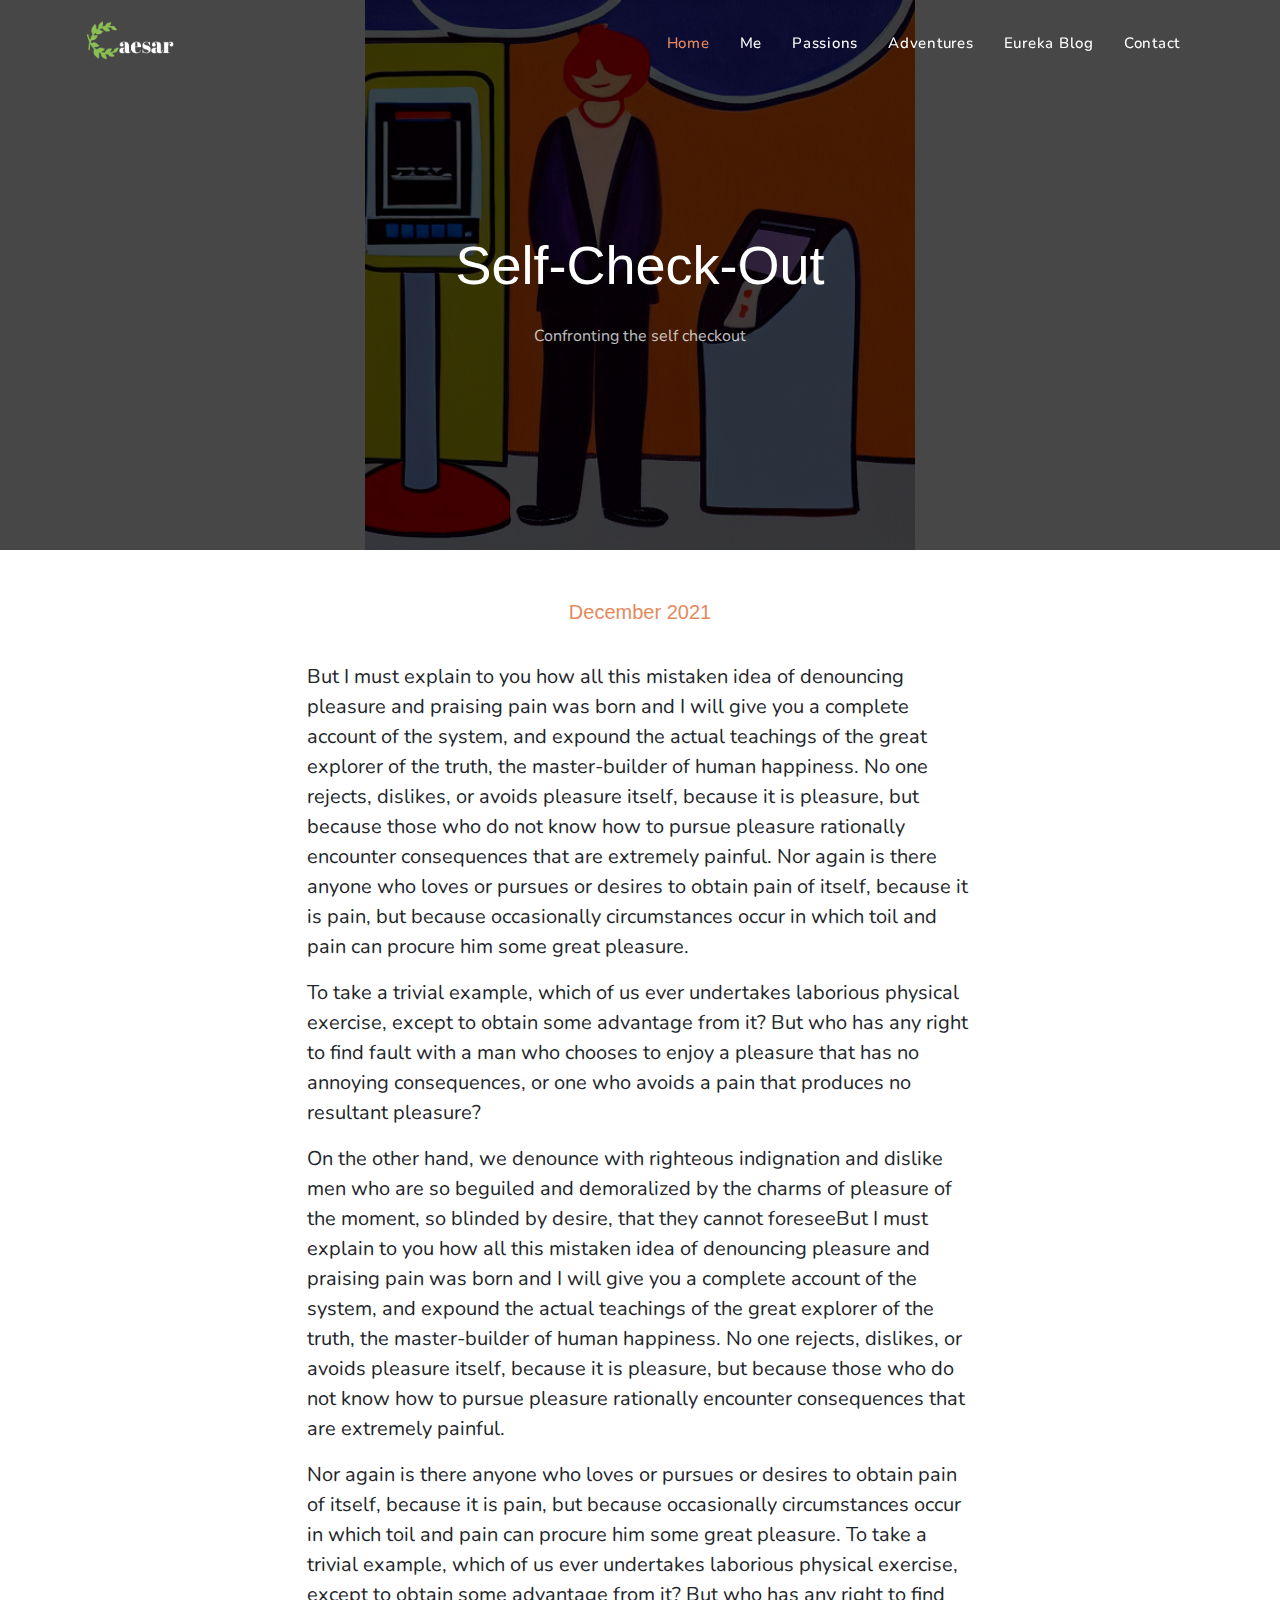
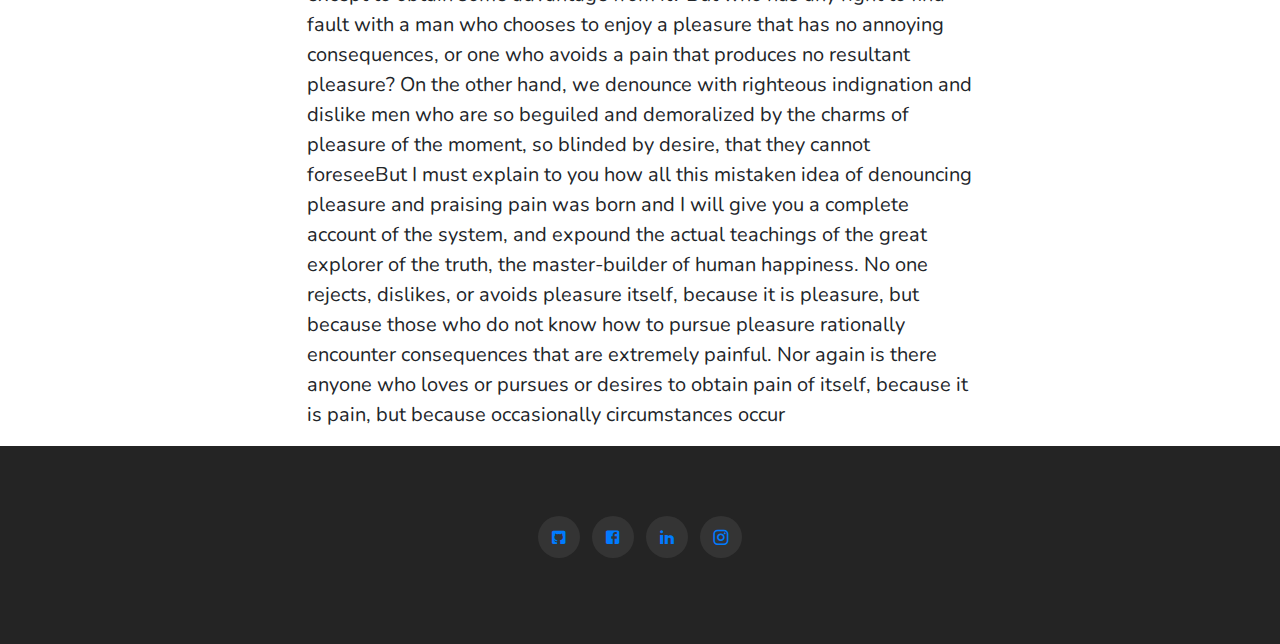
<file: blog/self-checkout.html>
<!DOCTYPE html>

<html lang="en">
  <head>
    <title>Questions by Caesar</title>
    <meta charset="UTF-8">
    <meta name="viewport" content="width=device-width, initial-scale=1">
    <meta name="description" content="" />
    <meta name="keywords" content="" />
    <meta name="Caesar" content="Website" />

    <link rel="shortcut icon" href="../images/favicon2.ico" type="image/x-icon">
    <link rel="stylesheet" type="text/css" href="../css/bootstrap.min.css" />
    <link href="../css/materialdesignicons.min.css" rel="stylesheet">
    <link href="../css/mobiriseicons.css" rel="stylesheet">
    <link href="../css/style.css" rel="stylesheet">
    <link href="../css/color/default.css" rel="stylesheet" id="option-color">

    <style>

      body {
          font-family: 'Nunito', sans-serif;
          overflow-x: hidden;
          background-color: #ffff;
          text-align: center;

      }

      h1,
      h2,
      h3,
      h4,
      h5{
          font-family: 'Verdana', sans-serif;
          color: #E6895E;
          padding-top: 50px;
          /* text-align: left; */

      }
      h6 {
          font-family: 'Montserrat', sans-serif;
          color: black;

      }

      .blog_header-bg-img{
        background-image: linear-gradient(rgba(0, 0, 0, .2), rgba(0, 0, 0, .2)), url("../images/blog/self_checkout.png");
        height: 550px;
        background-position: center center;
        background-repeat: no-repeat;
        background-size: contain;
        position: relative;
      }

      .blog_text{
        padding-top: 30px;
        padding-left: 20%;
        padding-right: 20%;
        text-align: left;
        font-size: 20px;
      }

    </style>

  </head>

  <body>
    <!-- Start Navbar -->
  <nav class="navbar navbar-expand-lg fixed-top custom-nav sticky">
        <div class="container">

            <a class="navbar-brand pt-0 logo" href="#">
                <img src="../images/logo1.png" alt="" class="img-fluid logo-light">
                <img src="../images/logo-dark2.png" alt="" class="img-fluid logo-dark">
            </a>

            <button class="navbar-toggler" type="button" data-toggle="collapse" data-target="#navbarCollapse" aria-controls="navbarCollapse" aria-expanded="false" aria-label="Toggle navigation">
                <span class="mdi mdi-menu"></span>
            </button>

            <div class="collapse navbar-collapse" id="navbarCollapse">
                <ul class="navbar-nav ml-auto">
                    <li class="nav-item active">
                        <a class="nav-link" href="../index.html#home">Home</a>
                    </li>
                    <li class="nav-item">
                        <a class="nav-link" href="../index.html#about">Me</a>
                    </li>
                    <li class="nav-item">
                        <a class="nav-link" href="../index.html#services">Passions</a>
                    </li>
                  <!--  <li class="nav-item">
                        <a class="nav-link" href="#client">Client</a>
                    </li>
                  -->
                    <li class="nav-item">
                        <a class="nav-link" href="../index.html#work">Adventures</a>
                    </li>
                    <li class="nav-item">
                        <a class="nav-link" href="../index.html#blog">Eureka Blog</a>
                    </li>
                    <li class="nav-item">
                        <a class="nav-link" href="../index.html#contact">Contact</a>
                    </li>
                </ul>
            </div>

        </div>
    </nav>
    <!-- End Navbar -->

    <!-- START Header blog-->
    <section class="section blog_header-bg-img" >
        <div class="bg-overlay"></div>
        <div class="header-table">
            <div class="header-table-center">
                <div class="container">
                    <div class="row justify-content-center">
                        <div class="col-lg-12">
                            <div class="text-center header-content mx-auto">
                                <h1 class="header-name text-white text-capitalize mb-0">Self-Check-Out</h1>
                                <p class="text-white mx-auto header-desc mt-4"> Confronting the self checkout</p>
                            </div>
                        </div>
                    </div>
                </div>
            </div>
          </div>
    </section>
<!-- END Header blog-->

<!-- Start Text blog-->
<section>
    <div class="container">
      <h5>December 2021</h5>
        <div class="blog_text">
          <p>But I must explain to you how all this mistaken idea of denouncing pleasure and praising pain was born and I will give you a complete account of the system, and expound the actual teachings of the great explorer of the truth, the master-builder of human happiness. No one rejects, dislikes, or avoids pleasure itself, because it is pleasure, but because those who do not know how to pursue pleasure rationally encounter consequences that are extremely painful. Nor again is there anyone who loves or pursues or desires to obtain pain of itself, because it is pain, but because occasionally circumstances occur in which toil and pain can procure him some great pleasure.</p>

          <p> To take a trivial example, which of us ever undertakes laborious physical exercise, except to obtain some advantage from it? But who has any right to find fault with a man who chooses to enjoy a pleasure that has no annoying consequences, or one who avoids a pain that produces no resultant pleasure?</p>

          <p> On the other hand, we denounce with righteous indignation and dislike men who are so beguiled and demoralized by the charms of pleasure of the moment, so blinded by desire, that they cannot foreseeBut I must explain to you how all this mistaken idea of denouncing pleasure and praising pain was born and I will give you a complete account of the system, and expound the actual teachings of the great explorer of the truth, the master-builder of human happiness. No one rejects, dislikes, or avoids pleasure itself, because it is pleasure, but because those who do not know how to pursue pleasure rationally encounter consequences that are extremely painful.</p>

          <p> Nor again is there anyone who loves or pursues or desires to obtain pain of itself, because it is pain, but because occasionally circumstances occur in which toil and pain can procure him some great pleasure. To take a trivial example, which of us ever undertakes laborious physical exercise, except to obtain some advantage from it? But who has any right to find fault with a man who chooses to enjoy a pleasure that has no annoying consequences, or one who avoids a pain that produces no resultant pleasure? On the other hand, we denounce with righteous indignation and dislike men who are so beguiled and demoralized by the charms of pleasure of the moment, so blinded by desire, that they cannot foreseeBut I must explain to you how all this mistaken idea of denouncing pleasure and praising pain was born and I will give you a complete account of the system, and expound the actual teachings of the great explorer of the truth, the master-builder of human happiness. No one rejects, dislikes, or avoids pleasure itself, because it is pleasure, but because those who do not know how to pursue pleasure rationally encounter consequences that are extremely painful. Nor again is there anyone who loves or pursues or desires to obtain pain of itself, because it is pain, but because occasionally circumstances occur </p>
      </div>
    </div>
</section>
<!-- End Text blog-->

<!--START FOOTER-->
<footer class="footer bg-light">
    <div class="container">
        <div class="row justify-content-center text-center">
            <div class="col-md-12">
                <div class="text-center text-white footer-alt">
                    <ul class="list-unstyled list-inline mb-3">
                                 <li class="list-inline-item"><a href="https://github.com/PCaesar18"><i class="mdi mdi-github-box"></i></a></li>
                                    <li class="list-inline-item"><a href="https://www.facebook.com/pepijn.dekeijzer/"><i class="mdi mdi-facebook-box color"></i></a></li>
                                    <li class="list-inline-item"><a href="https://www.linkedin.com/in/caesar-de-keijzer-b56a79211/"><i class="mdi mdi-linkedin"></i></a></li>
                                    <li class="list-inline-item"><a href="https://www.instagram.com/_caesarino_dk/"><i class="mdi mdi-instagram"></i></a></li>

                    </ul>
                </div>
            </div>
        </div>
    </div>
</footer>
<!--END FOOTER-->

<!-- Back To Top does not seem to be working -->
<a href="#" class="back_top"> <i class="mdi mdi-chevron-up"> </i> </a>


<script src="../js/jquery.min.js"></script>
<script src="../js/popper.min.js"></script>
<script src="../js/bootstrap.min.js"></script>

<script src="../js/custom.js"></script>


</body>



</html>
</file>
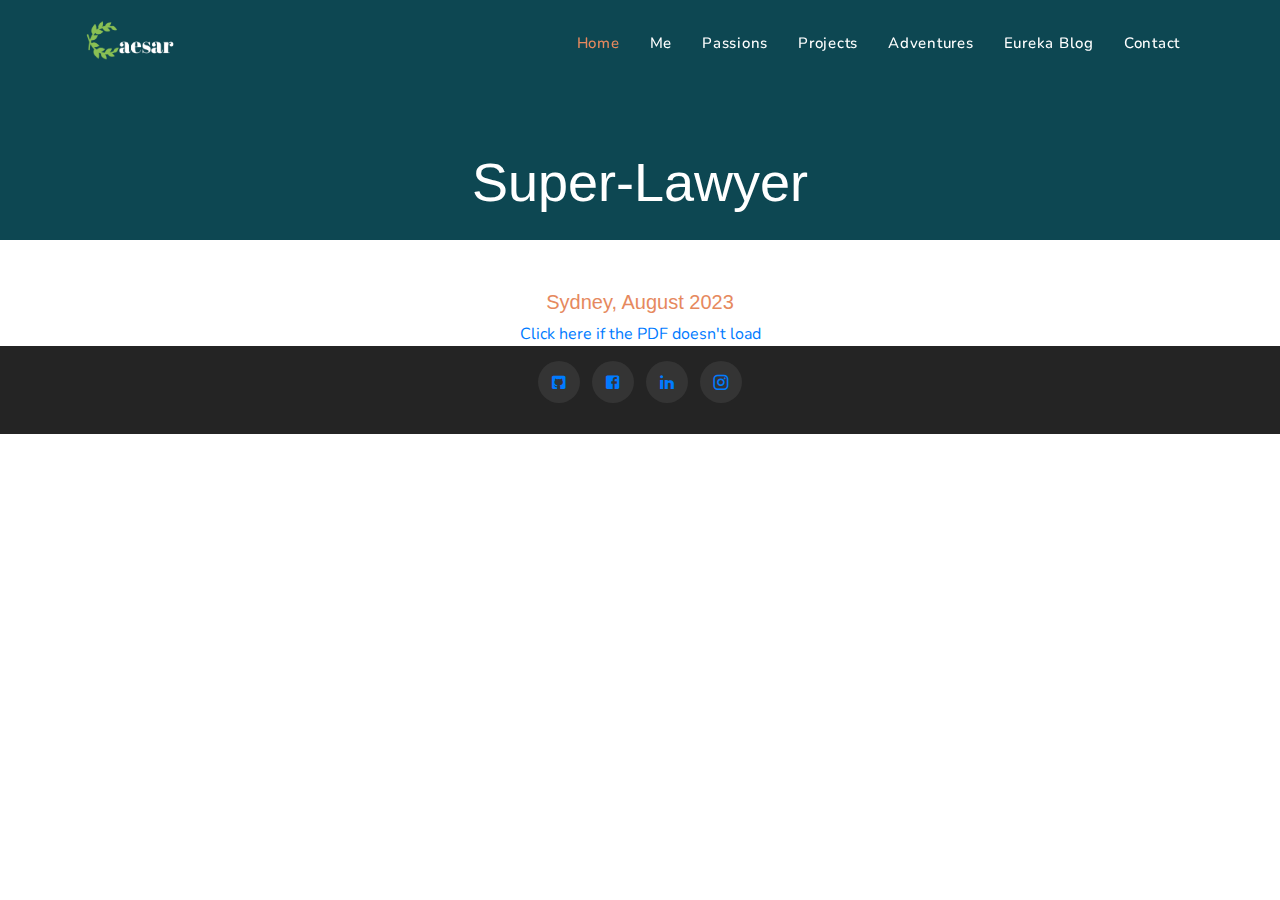
<file: blog/super_lawyer.html>
<!DOCTYPE html>

<html lang="en">
  <head>
    <title>Questions by Caesar</title>
    <meta charset="UTF-8">
    <meta name="viewport" content="width=device-width, initial-scale=1">
    <meta name="description" content="" />
    <meta name="keywords" content="" />
    <meta name="Caesar" content="Website" />

    <link rel="shortcut icon" href="../images/favicon2.ico" type="image/x-icon">
    <link rel="stylesheet" type="text/css" href="../css/bootstrap.min.css" />
    <link href="../css/materialdesignicons.min.css" rel="stylesheet">
    <link href="../css/mobiriseicons.css" rel="stylesheet">
    <link href="../css/style.css" rel="stylesheet">
    <link href="../css/color/default.css" rel="stylesheet" id="option-color">

    <style>

      body {
          font-family: 'Nunito', sans-serif;
          overflow-x: hidden;
          background-color: #ffff;
          text-align: center;

      }

      h1,
      h2,
      h3,
      h4,
      h5{
          font-family: 'Verdana', sans-serif;
          color: #E6895E;
          padding-top: 50px;
          /* text-align: left; */

      }
      h6 {
          font-family: 'Montserrat', sans-serif;
          color: black;

      }

      .blog_header-bg-img{
        /*background-image: linear-gradient(rgba(0, 0, 0, .2), rgba(0, 0, 0, .2)), url("../images/blog/super_lawyer.png;*/
          background-color: #26cbec;
        height: 240px;
        background-position: center center;
        background-repeat: no-repeat;
        background-size: contain;
        position: relative;
      }

      .footer {
    padding: 15px 0; /* Reducing padding */
    }

    .footer .text-white.footer-alt ul.list-inline {
        font-size: 14px; /* Reducing font size */
        margin-bottom: 5px; /* Reducing margin */
    }


      .blog_text{
        padding-top: 30px;
        padding-left: 20%;
        padding-right: 20%;
        text-align: left;
        font-size: 20px;
      }

      blockquote {
    margin: 0 ;
          font-family: 'Nunito', sans-serif;
}

blockquote p {
    padding: 15px;
    background: #eee;
    border-radius: 5px;
}

blockquote p::before {
    content: '\201C';
}

blockquote p::after {
    content: '\201D';
}


    </style>

  </head>

  <body>
    <!-- Start Navbar -->
  <nav class="navbar navbar-expand-lg fixed-top custom-nav sticky">
        <div class="container">

            <a class="navbar-brand pt-0 logo" href="#">
                <img src="../images/logo1.png" alt="" class="img-fluid logo-light">
                <img src="../images/logo-dark2.png" alt="" class="img-fluid logo-dark">
            </a>

            <button class="navbar-toggler" type="button" data-toggle="collapse" data-target="#navbarCollapse" aria-controls="navbarCollapse" aria-expanded="false" aria-label="Toggle navigation">
                <span class="mdi mdi-menu"></span>
            </button>

            <div class="collapse navbar-collapse" id="navbarCollapse">
                <ul class="navbar-nav ml-auto">
                    <li class="nav-item active">
                        <a class="nav-link" href="../index.html#home">Home</a>
                    </li>
                    <li class="nav-item">
                        <a class="nav-link" href="../index.html#about">Me</a>
                    </li>
                    <li class="nav-item">
                        <a class="nav-link" href="../index.html#services">Passions</a>
                    </li>
                   <li class="nav-item">
                        <a class="nav-link" href="../index.html#projects">Projects</a>
                    </li>
                    <li class="nav-item">
                        <a class="nav-link" href="../index.html#work">Adventures</a>
                    </li>
                    <li class="nav-item">
                        <a class="nav-link" href="../index.html#blog">Eureka Blog</a>
                    </li>
                    <li class="nav-item">
                        <a class="nav-link" href="../index.html#contact">Contact</a>
                    </li>
                </ul>
            </div>

        </div>
    </nav>
    <!-- End Navbar -->

    <!-- START Header blog-->
    <section class="section blog_header-bg-img" >
        <div class="bg-overlay"></div>
        <div class="header-table">
            <div class="header-table-center">
                <div class="container">
                    <div class="row justify-content-center">
                        <div class="col-lg-12">
                            <div class="text-center header-content mx-auto">
                                <h1 class="header-name text-white text-capitalize mb-0">Super-Lawyer</h1>
                                <p class="text-white mx-auto header-desc mt-4"> Cheaper help</p>
                            </div>
                        </div>
                    </div>
                </div>
            </div>
          </div>
    </section>
<!-- END Header blog-->

<!-- Start Text blog-->
<section>
    <div class="container">
      <h5>Sydney, August 2023</h5>
    <object data="chat_lawyer.pdf" type="application/pdf" width="800" height="600">
        <a href="chat_lawyer.pdf">Click here if the PDF doesn't load</a>
    </object>

    </div>
</section>
<!-- End Text blog-->

<!--START FOOTER-->
<footer class="footer bg-light">
    <div class="container">
        <div class="row justify-content-center text-center">
            <div class="col-md-12">
                <div class="text-center text-white footer-alt">
                    <ul class="list-unstyled list-inline mb-3">
                                 <li class="list-inline-item"><a href="https://github.com/PCaesar18"><i class="mdi mdi-github-box"></i></a></li>
                                    <li class="list-inline-item"><a href="https://www.facebook.com/pepijn.dekeijzer/"><i class="mdi mdi-facebook-box color"></i></a></li>
                                    <li class="list-inline-item"><a href="https://www.linkedin.com/in/caesar-de-keijzer-b56a79211/"><i class="mdi mdi-linkedin"></i></a></li>
                                    <li class="list-inline-item"><a href="https://www.instagram.com/_caesarino_dk/"><i class="mdi mdi-instagram"></i></a></li>

                    </ul>
                </div>
            </div>
        </div>
    </div>
</footer>
<!--END FOOTER-->

<!-- Back To Top does not seem to be working -->
<a href="#" class="back_top"> <i class="mdi mdi-chevron-up"> </i> </a>


<script src="../js/jquery.min.js"></script>
<script src="../js/popper.min.js"></script>
<script src="../js/bootstrap.min.js"></script>

<script src="../js/custom.js"></script>


</body>



</html>
</file>
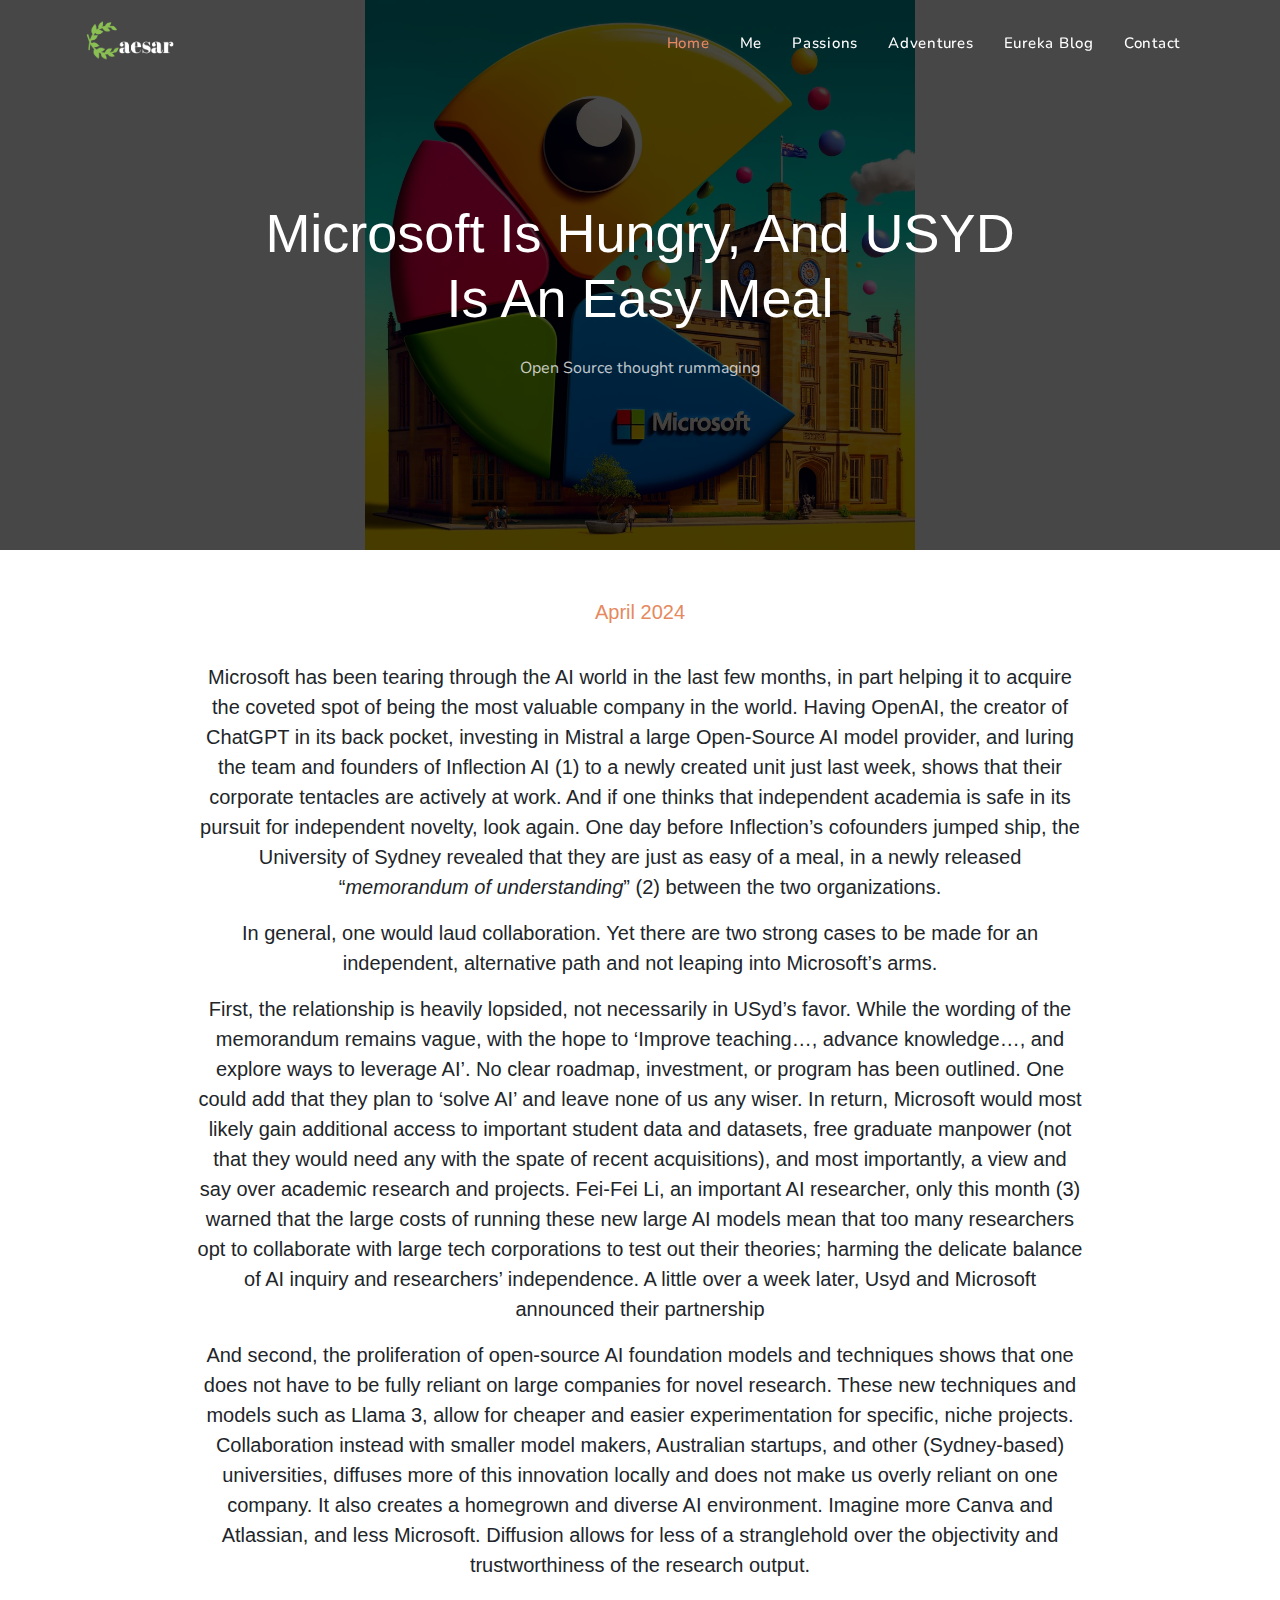
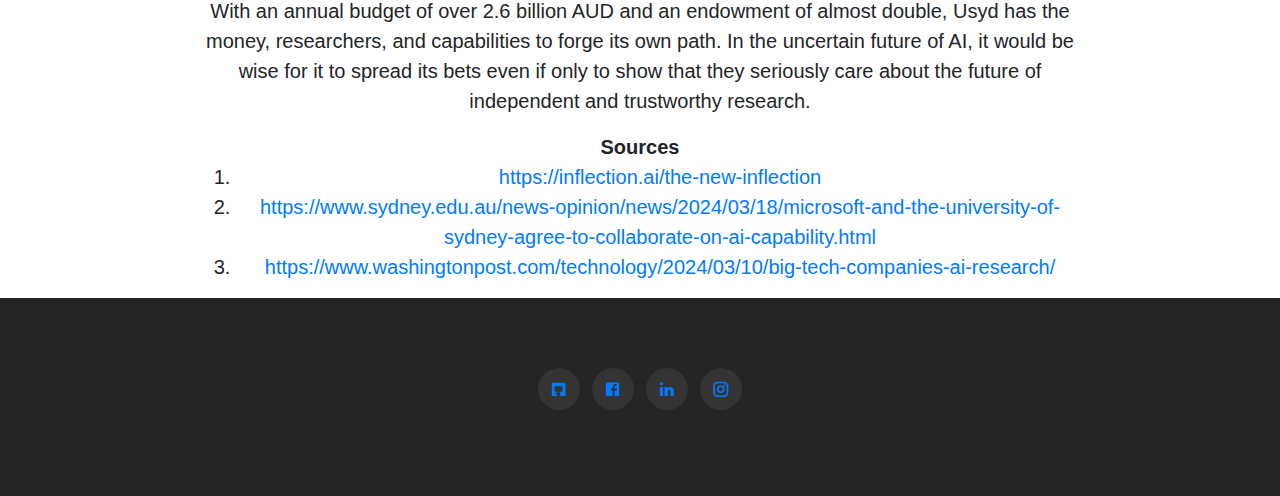
<file: blog/usyd_openLLMs.html>
<!DOCTYPE html>

<html lang="en">
  <head>
    <title>On Open Source LLMs and Usyd, by Caesar</title>
    <meta charset="UTF-8">
    <meta name="viewport" content="width=device-width, initial-scale=1">
    <meta name="description" content="" />
    <meta name="keywords" content="" />
    <meta name="Caesar" content="Website" />

    <link rel="shortcut icon" href="../images/favicon2.ico" type="image/x-icon">
    <link rel="stylesheet" type="text/css" href="../css/bootstrap.min.css" />
    <link href="../css/materialdesignicons.min.css" rel="stylesheet">
    <link href="../css/mobiriseicons.css" rel="stylesheet">
    <link href="../css/style.css" rel="stylesheet">
    <link href="../css/color/default.css" rel="stylesheet" id="option-color">

    <style>

      body {
          font-family: 'Nunito', sans-serif;
          overflow-x: hidden;
          background-color: #ffff;
          text-align: center;

      }

      h1,
      h2,
      h3,
      h4,
      h5{
          font-family: 'Verdana', sans-serif;
          color: #E6895E;
          padding-top: 50px;
          /* text-align: left; */

      }
      h6 {
          font-family: 'Montserrat', sans-serif;
          color: black;

      }

      .blog_header-bg-img{
        background-image: linear-gradient(rgba(0, 0, 0, .2), rgba(0, 0, 0, .2)), url("../images/blog/microsft_usyd.png");
        height: 550px;
        background-position: center center;
        background-repeat: no-repeat;
        background-size: contain;
        position: relative;
      }

      .blog_text{
          font-family: "Roboto Light", sans-serif;
        padding-top: 30px;
        padding-left: 10%;
        padding-right: 10%;
        text-align: center;
        font-size: 20px;
      }

    </style>

  </head>

  <body>
    <!-- Start Navbar -->
  <nav class="navbar navbar-expand-lg fixed-top custom-nav sticky">
        <div class="container">

            <a class="navbar-brand pt-0 logo" href="#">
                <img src="../images/logo1.png" alt="" class="img-fluid logo-light">
                <img src="../images/logo-dark2.png" alt="" class="img-fluid logo-dark">
            </a>

            <button class="navbar-toggler" type="button" data-toggle="collapse" data-target="#navbarCollapse" aria-controls="navbarCollapse" aria-expanded="false" aria-label="Toggle navigation">
                <span class="mdi mdi-menu"></span>
            </button>

            <div class="collapse navbar-collapse" id="navbarCollapse">
                <ul class="navbar-nav ml-auto">
                    <li class="nav-item active">
                        <a class="nav-link" href="../index.html#home">Home</a>
                    </li>
                    <li class="nav-item">
                        <a class="nav-link" href="../index.html#about">Me</a>
                    </li>
                    <li class="nav-item">
                        <a class="nav-link" href="../index.html#services">Passions</a>
                    </li>
                  <!--  <li class="nav-item">
                        <a class="nav-link" href="#client">Client</a>
                    </li>
                  -->
                    <li class="nav-item">
                        <a class="nav-link" href="../index.html#work">Adventures</a>
                    </li>
                    <li class="nav-item">
                        <a class="nav-link" href="../index.html#blog">Eureka Blog</a>
                    </li>
                    <li class="nav-item">
                        <a class="nav-link" href="../index.html#contact">Contact</a>
                    </li>
                </ul>
            </div>

        </div>
    </nav>
    <!-- End Navbar -->

    <!-- START Header blog-->
    <section class="section blog_header-bg-img" >
        <div class="bg-overlay"></div>
        <div class="header-table">
            <div class="header-table-center">
                <div class="container">
                    <div class="row justify-content-center">
                        <div class="col-lg-12">
                            <div class="text-center header-content mx-auto">
                                <h1 class="header-name text-white text-capitalize mb-0">Microsoft is hungry, and USYD is an easy meal</h1>
                                <p class="text-white mx-auto header-desc mt-4"> Open Source thought rummaging </p>
                            </div>
                        </div>
                    </div>
                </div>
            </div>
          </div>
    </section>
<!-- END Header blog-->

<!-- Start Text blog-->
<section>
    <div class="container">
      <h5>April 2024</h5>
        <div class="blog_text">
            <p>Microsoft has been tearing through the AI world in the last few months, in part helping it to acquire the coveted spot of being the most valuable company in the world. Having OpenAI, the creator of ChatGPT in its back pocket, investing in Mistral a large Open-Source AI model provider, and luring the team and founders of Inflection AI (1) to a newly created unit just last week, shows that their corporate tentacles are actively at work. And if one thinks that independent academia is safe in its pursuit for independent novelty, look again. One day before Inflection’s cofounders jumped ship, the University of Sydney revealed that they are just as easy of a meal, in a newly released “<i>memorandum of understanding</i>” (2) between the two organizations. </p>

            <p>In general, one would laud collaboration. Yet there are two strong cases to be made for an independent, alternative path and not leaping into Microsoft’s arms.</p>

            <p>First, the relationship is heavily lopsided, not necessarily in USyd’s favor. While the wording of the memorandum remains vague, with the hope to ‘Improve teaching…, advance knowledge…, and explore ways to leverage AI’. No clear roadmap, investment, or program has been outlined. One could add that they plan to ‘solve AI’ and leave none of us any wiser. In return, Microsoft would most likely gain additional access to important student data and datasets, free graduate manpower (not that they would need any with the spate of recent acquisitions), and most importantly, a view and say over academic research and projects. Fei-Fei Li, an important AI researcher, only this month (3) warned that the large costs of running these new large AI models mean that too many researchers opt to collaborate with large tech corporations to test out their theories; harming the delicate balance of AI inquiry and researchers’ independence. A little over a week later, Usyd and Microsoft announced their partnership</p>

            <p>And second, the proliferation of open-source AI foundation models and techniques shows that one does not have to be fully reliant on large companies for novel research. These new techniques and models such as Llama 3, allow for cheaper and easier experimentation for specific, niche projects. Collaboration instead with smaller model makers, Australian startups, and other (Sydney-based) universities, diffuses more of this innovation locally and does not make us overly reliant on one company. It also creates a homegrown and diverse AI environment. Imagine more Canva and Atlassian, and less Microsoft. Diffusion allows for less of a stranglehold over the objectivity and trustworthiness of the research output. </p>

            <p>With an annual budget of over 2.6 billion AUD and an endowment of almost double, Usyd has the money, researchers, and capabilities to forge its own path. In the uncertain future of AI, it would be wise for it to spread its bets even if only to show that they seriously care about the future of independent and trustworthy research. </p>

            <b>Sources</b>
<ol>
    <li><a href="https://inflection.ai/the-new-inflection">https://inflection.ai/the-new-inflection</a></li>
    <li><a href="https://www.sydney.edu.au/news-opinion/news/2024/03/18/microsoft-and-the-university-of-sydney-agree-to-collaborate-on-ai-capability.html">https://www.sydney.edu.au/news-opinion/news/2024/03/18/microsoft-and-the-university-of-sydney-agree-to-collaborate-on-ai-capability.html</a></li>
    <li><a href="https://www.washingtonpost.com/technology/2024/03/10/big-tech-companies-ai-research/">https://www.washingtonpost.com/technology/2024/03/10/big-tech-companies-ai-research/</a></li>
</ol>
        </div>
    </div>
</section>
<!-- End Text blog-->

<!--START FOOTER-->
<footer class="footer bg-light">
    <div class="container">
        <div class="row justify-content-center text-center">
            <div class="col-md-12">
                <div class="text-center text-white footer-alt">
                    <ul class="list-unstyled list-inline mb-3">
                                 <li class="list-inline-item"><a href="https://github.com/PCaesar18"><i class="mdi mdi-github-box"></i></a></li>
                                    <li class="list-inline-item"><a href="https://www.facebook.com/pepijn.dekeijzer/"><i class="mdi mdi-facebook-box color"></i></a></li>
                                    <li class="list-inline-item"><a href="https://www.linkedin.com/in/caesar-de-keijzer-b56a79211/"><i class="mdi mdi-linkedin"></i></a></li>
                                    <li class="list-inline-item"><a href="https://www.instagram.com/_caesarino_dk/"><i class="mdi mdi-instagram"></i></a></li>

                    </ul>
                </div>
            </div>
        </div>
    </div>
</footer>
<!--END FOOTER-->

<!-- Back To Top does not seem to be working --> 
<a href="#" class="back_top"> <i class="mdi mdi-chevron-up"> </i> </a>


<script src="../js/jquery.min.js"></script>
<script src="../js/popper.min.js"></script>
<script src="../js/bootstrap.min.js"></script>

<script src="../js/custom.js"></script>


</body>



</html>
</file>
<file: css/mobiriseicons.css>
@font-face {
  font-family: 'MobiriseIcons';
  src:  url('../fonts/MobiriseIcons.eot?5dqoim');
  src:  url('../fonts/MobiriseIcons.eot?5dqoim#iefix') format('embedded-opentype'),
    url('../fonts/mobirise.ttf?5dqoim') format('truetype'),
    url('../fonts/mobirise.woff?5dqoim') format('woff'),
    url('../fonts/MobiriseIcons.svg?5dqoim#MobiriseIcons') format('svg');
  font-weight: normal;
  font-style: normal;
}

[class^="mbri-"], [class*=" mbri-"] {
  /* use !important to prevent issues with browser extensions that change fonts */
  font-family: 'MobiriseIcons' !important;
  speak: none;
  font-style: normal;
  font-weight: normal;
  font-variant: normal;
  text-transform: none;
  line-height: 1;

  /* Better Font Rendering =========== */
  -webkit-font-smoothing: antialiased;
  -moz-osx-font-smoothing: grayscale;
}

.mbri-add-submenu:before {
  content: "\e900";
}
.mbri-alert:before {
  content: "\e901";
}
.mbri-align-center:before {
  content: "\e902";
}
.mbri-align-justify:before {
  content: "\e903";
}
.mbri-align-left:before {
  content: "\e904";
}
.mbri-align-right:before {
  content: "\e905";
}
.mbri-android:before {
  content: "\e906";
}
.mbri-apple:before {
  content: "\e907";
}
.mbri-arrow-down:before {
  content: "\e908";
}
.mbri-arrow-next:before {
  content: "\e909";
}
.mbri-arrow-prev:before {
  content: "\e90a";
}
.mbri-arrow-up:before {
  content: "\e90b";
}
.mbri-bold:before {
  content: "\e90c";
}
.mbri-bookmark:before {
  content: "\e90d";
}
.mbri-bootstrap:before {
  content: "\e90e";
}
.mbri-briefcase:before {
  content: "\e90f";
}
.mbri-browse:before {
  content: "\e910";
}
.mbri-bulleted-list:before {
  content: "\e911";
}
.mbri-calendar:before {
  content: "\e912";
}
.mbri-camera:before {
  content: "\e913";
}
.mbri-cart-add:before {
  content: "\e914";
}
.mbri-cart-full:before {
  content: "\e915";
}
.mbri-cash:before {
  content: "\e916";
}
.mbri-change-style:before {
  content: "\e917";
}
.mbri-chat:before {
  content: "\e918";
}
.mbri-clock:before {
  content: "\e919";
}
.mbri-close:before {
  content: "\e91a";
}
.mbri-cloud:before {
  content: "\e91b";
}
.mbri-code:before {
  content: "\e91c";
}
.mbri-contact-form:before {
  content: "\e91d";
}
.mbri-credit-card:before {
  content: "\e91e";
}
.mbri-cursor-click:before {
  content: "\e91f";
}
.mbri-cust-feedback:before {
  content: "\e920";
}
.mbri-database:before {
  content: "\e921";
}
.mbri-delivery:before {
  content: "\e922";
}
.mbri-desktop:before {
  content: "\e923";
}
.mbri-devices:before {
  content: "\e924";
}
.mbri-down:before {
  content: "\e925";
}
.mbri-download:before {
  content: "\e926";
}
.mbri-drag-n-drop:before {
  content: "\e927";
}
.mbri-drag-n-drop2:before {
  content: "\e928";
}
.mbri-edit:before {
  content: "\e929";
}
.mbri-edit2:before {
  content: "\e92a";
}
.mbri-error:before {
  content: "\e92b";
}
.mbri-extension:before {
  content: "\e92c";
}
.mbri-features:before {
  content: "\e92d";
}
.mbri-file:before {
  content: "\e92e";
}
.mbri-flag:before {
  content: "\e92f";
}
.mbri-folder:before {
  content: "\e930";
}
.mbri-gift:before {
  content: "\e931";
}
.mbri-github:before {
  content: "\e932";
}
.mbri-globe-2:before {
  content: "\e933";
}
.mbri-globe:before {
  content: "\e934";
}
.mbri-growing-chart:before {
  content: "\e935";
}
.mbri-hearth:before {
  content: "\e936";
}
.mbri-help:before {
  content: "\e937";
}
.mbri-home:before {
  content: "\e938";
}
.mbri-hot-cup:before {
  content: "\e939";
}
.mbri-idea:before {
  content: "\e93a";
}
.mbri-image-gallery:before {
  content: "\e93b";
}
.mbri-image-slider:before {
  content: "\e93c";
}
.mbri-info:before {
  content: "\e93d";
}
.mbri-italic:before {
  content: "\e93e";
}
.mbri-key:before {
  content: "\e93f";
}
.mbri-laptop:before {
  content: "\e940";
}
.mbri-layers:before {
  content: "\e941";
}
.mbri-left-right:before {
  content: "\e942";
}
.mbri-left:before {
  content: "\e943";
}
.mbri-letter:before {
  content: "\e944";
}
.mbri-like:before {
  content: "\e945";
}
.mbri-link:before {
  content: "\e946";
}
.mbri-lock:before {
  content: "\e947";
}
.mbri-login:before {
  content: "\e948";
}
.mbri-logout:before {
  content: "\e949";
}
.mbri-magic-stick:before {
  content: "\e94a";
}
.mbri-map-pin:before {
  content: "\e94b";
}
.mbri-menu:before {
  content: "\e94c";
}
.mbri-mobile:before {
  content: "\e94d";
}
.mbri-mobile2:before {
  content: "\e94e";
}
.mbri-mobirise:before {
  content: "\e94f";
}
.mbri-more-horizontal:before {
  content: "\e950";
}
.mbri-more-vertical:before {
  content: "\e951";
}
.mbri-music:before {
  content: "\e952";
}
.mbri-new-file:before {
  content: "\e953";
}
.mbri-numbered-list:before {
  content: "\e954";
}
.mbri-opened-folder:before {
  content: "\e955";
}
.mbri-pages:before {
  content: "\e956";
}
.mbri-paper-plane:before {
  content: "\e957";
}
.mbri-paperclip:before {
  content: "\e958";
}
.mbri-photo:before {
  content: "\e959";
}
.mbri-photos:before {
  content: "\e95a";
}
.mbri-pin:before {
  content: "\e95b";
}
.mbri-play:before {
  content: "\e95c";
}
.mbri-plus:before {
  content: "\e95d";
}
.mbri-preview:before {
  content: "\e95e";
}
.mbri-print:before {
  content: "\e95f";
}
.mbri-protect:before {
  content: "\e960";
}
.mbri-question:before {
  content: "\e961";
}
.mbri-quote-left:before {
  content: "\e962";
}
.mbri-quote-right:before {
  content: "\e963";
}
.mbri-redo:before {
  content: "\e964";
}
.mbri-refresh:before {
  content: "\e965";
}
.mbri-responsive:before {
  content: "\e966";
}
.mbri-right:before {
  content: "\e967";
}
.mbri-rocket:before {
  content: "\e968";
}
.mbri-sad-face:before {
  content: "\e969";
}
.mbri-sale:before {
  content: "\e96a";
}
.mbri-save:before {
  content: "\e96b";
}
.mbri-search:before {
  content: "\e96c";
}
.mbri-setting:before {
  content: "\e96d";
}
.mbri-setting2:before {
  content: "\e96e";
}
.mbri-setting3:before {
  content: "\e96f";
}
.mbri-share:before {
  content: "\e970";
}
.mbri-shopping-bag:before {
  content: "\e971";
}
.mbri-shopping-basket:before {
  content: "\e972";
}
.mbri-shopping-cart:before {
  content: "\e973";
}
.mbri-sites:before {
  content: "\e974";
}
.mbri-smile-face:before {
  content: "\e975";
}
.mbri-speed:before {
  content: "\e976";
}
.mbri-star:before {
  content: "\e977";
}
.mbri-success:before {
  content: "\e978";
}
.mbri-sun:before {
  content: "\e979";
}
.mbri-sun2:before {
  content: "\e97a";
}
.mbri-tablet-vertical:before {
  content: "\e97b";
}
.mbri-tablet:before {
  content: "\e97c";
}
.mbri-target:before {
  content: "\e97d";
}
.mbri-timer:before {
  content: "\e97e";
}
.mbri-to-ftp:before {
  content: "\e97f";
}
.mbri-to-local-drive:before {
  content: "\e980";
}
.mbri-touch-swipe:before {
  content: "\e981";
}
.mbri-touch:before {
  content: "\e982";
}
.mbri-trash:before {
  content: "\e983";
}
.mbri-underline:before {
  content: "\e984";
}
.mbri-undo:before {
  content: "\e985";
}
.mbri-unlink:before {
  content: "\e986";
}
.mbri-unlock:before {
  content: "\e987";
}
.mbri-up-down:before {
  content: "\e988";
}
.mbri-up:before {
  content: "\e989";
}
.mbri-update:before {
  content: "\e98a";
}
.mbri-upload:before {
  content: "\e98b";
}
.mbri-user:before {
  content: "\e98c";
}
.mbri-user2:before {
  content: "\e98d";
}
.mbri-users:before {
  content: "\e98e";
}
.mbri-video-play:before {
  content: "\e98f";
}
.mbri-video:before {
  content: "\e990";
}
.mbri-watch:before {
  content: "\e991";
}
.mbri-website-theme:before {
  content: "\e992";
}
.mbri-wifi:before {
  content: "\e993";
}
.mbri-windows:before {
  content: "\e994";
}
.mbri-zoom-out:before {
  content: "\e995";
}
</file>
<file: css/style.css>
/***********************
    1.BASIC
    2.HELPER
    3.NAVBAR
    4.HOME
    5.ABOUT
    6.SERVICES
    7.CLIENT
    8.WORK
    9.CONTACT
    10.FOOTER
    11.RESPONSIVE
************************/

@import url('https://fonts.googleapis.com/css?family=Montserrat:400,500,600|Nunito:400,600,700');

/*======================
        1.BASIC
========================*/

body {
    font-family: 'Nunito', sans-serif;
    overflow-x: hidden;
}

h1,
h2,
h3,
h4,
h5,
h6 {
    font-family: 'Montserrat', sans-serif;
}

a,
a:hover,
a:focus,
button,
button:focus {
    text-decoration: none !important;
    outline: none !important;
    box-shadow: none !important;
}

::selection {
    background: rgba(166, 175, 189, 0.3);
}

::-moz-selection {
    background: rgba(166, 175, 189, 0.3);
}

#preloader {
    position: fixed;
    top: 0;
    left: 0;
    right: 0;
    bottom: 0;
    background-color: #fff;
    z-index: 9999999;
}

#status {
    width: 40px;
    height: 40px;
    position: absolute;
    left: 50%;
    top: 50%;
    margin: -20px 0 0 -20px;
}

.spinner {
    margin: 0 auto;
    font-size: 10px;
    position: relative;
    text-indent: -9999em;
    border-top: 5px solid rgba(0, 0, 0, 0.2);
    border-right: 5px solid rgba(0, 0, 0, 0.2);
    border-bottom: 5px solid rgba(0, 0, 0, 0.2);
    border-left: 5px solid #000;
    -webkit-transform: translateZ(0);
    -ms-transform: translateZ(0);
    transform: translateZ(0);
    -webkit-animation: load8 1.1s infinite linear;
    animation: load8 1.1s infinite linear;
}

.spinner,
.spinner:after {
    border-radius: 50%;
    width: 40px;
    height: 40px;
}

@-webkit-keyframes load8 {
    0% {
        -webkit-transform: rotate(0deg);
        transform: rotate(0deg);
    }
    100% {
        -webkit-transform: rotate(360deg);
        transform: rotate(360deg);
    }
}

@keyframes load8 {
    0% {
        -webkit-transform: rotate(0deg);
        transform: rotate(0deg);
    }
    100% {
        -webkit-transform: rotate(360deg);
        transform: rotate(360deg);
    }
}

.back_top {
    text-align: center;
    position: fixed;
    bottom: 15px;
    height: 35px;
    width: 35px;
    display: none;
    z-index: 10000;
    border-radius: 3px;
    right: 20px;
    transition: all 0.5s;
}

.back_top i {
    color: #fff;
    line-height: 35px;
    font-size: 32px;
    display: block;
}


/*==========================
        2.HELPER
============================*/

.section {
    padding-top: 100px;
    padding-bottom: 100px;
    position: relative;
    background-color: #fff;
}

.h-100vh {
    height: 100vh;
}

.z-index {
    z-index: 2;
}

.clippath_none {
    clip-path: none !important;
}

.section-subtitle {
    max-width: 500px;
}

.btn {
    padding: 15px 32px;
    font-size: 14px;
    font-weight: 700;
    transition: all 0.5s;
    letter-spacing: 0.6px;
    color: #fff;
    box-shadow: none !important;
    text-transform: uppercase;
    outline: none !important;
}

.btn-round {
    border-radius: 30px;
}

.btn-custom{
    border:1px solid;
}

.btn-custom:hover,
.btn-custom:focus,
.btn-custom:active,
.btn-custom.active,
.btn-custom.focus,
.btn-custom:active,
.btn-custom:focus,
.btn-custom:hover,
.open > .dropdown-toggle.btn-custom {
    color: #f3f3f3;
}

.btn-outline-custom {
    border: 2px solid #f5f5f5;
}

.btn-outline-custom:hover,
.btn-outline-custom:focus,
.btn-outline-custom:active,
.btn-outline-custom.active,
.btn-outline-custom.focus,
.btn-outline-custom:active,
.btn-outline-custom:focus,
.btn-outline-custom:hover,
.open > .dropdown-toggle.btn-outline-custom {
    color: #fff;
    background-color: #000;
    border-color: #000;
}

.bg-overlay {
    background-color: rgba(0, 0, 0, 0.65);
    position: absolute;
    top: 0;
    right: 0;
    width: 100%;
    height: 100%;
}


/*==========================
        3.NAVBAR CUSTOM
============================*/

.custom-nav {
    background-color: transparent;
    padding: 20px 0px;
    width: 100%;
    border-radius: 0px;
    z-index: 999;
    margin-bottom: 0px;
    transition: all 0.5s ease-in-out;
}

.custom-nav .navbar-nav li a {
    color: #fff !important;
    font-size: 15px;
    background-color: transparent !important;
    margin: 0 7px;
    letter-spacing: 0.05em;
    line-height: 24px;
    transition: all 0.5s;
    font-weight: 500;
}

.custom-nav .navbar-brand .logo-light,
.custom-nav .navbar-brand .logo-dark {
    height: 40px;
    width: 90px;
}

.logo .logo-light {
    display: inline-block;
}

.stickyadd .logo .logo-dark {
    display: inline-block;
}

.stickyadd .logo .logo-light {
    display: none;
}

.logo .logo-dark {
    display: none;
}

.custom-nav .navbar-brand {
    color: #fff !important;
    text-transform: uppercase;
}

.custom-nav .navbar-toggler {
    color: #fff;
    font-size: 35px;
    padding: 0px;
}

.custom-nav.stickyadd {
    background-color: #fff !important;
    box-shadow: 0 1px 8px 3px rgba(0, 0, 0, 0.050980392156862744);
    padding: 15px 0px;
}

.custom-nav.stickyadd .navbar-nav li a {
    color: #000 !important;
}


/*===========================
        4.HOME
=============================*/

.header-bg-img {
    background-image: url(../images/background/background.jpg);
    position: relative;
    background-size: cover;
    background-position: center center;
}

.header-content {
    max-width: 800px;
}

.header-table-center {
    display: table-cell;
    vertical-align: middle;
}

.header-table {
    display: table;
    width: 100%;
    height: 100%;
}

.header-name {
    font-size: 54px;
}

.header-desc {
    max-width: 500px;
    line-height: 1.8;
    color: rgba(255, 255, 255, 0.75) !important;
}

.scroll_down {
    position: absolute;
    bottom: 5vh;
    width: 100%;
    text-align: center;
    color: #fff;
    font-size: 13px;
    z-index: 8;
}

.scroll_down i {
    position: relative;
    -webkit-animation: bounce 2s infinite;
    animation: bounce 2s infinite;
    height: 44px;
    width: 28px;
    line-height: 54px;
    border-radius: 30px;
    border: 2px solid #ffffff;
    display: inline-block;
    color: #fff;
    font-size: 10px;
}

.scroll_down i:after {
    content: "";
    position: absolute;
    top: 22px;
    left: 11px;
    border-radius: 2px;
    z-index: -1;
    bottom: 0px;
    transition: all .2s;
    height: 10px;
    width: 3px;
    background: #fff;
}

/*HOME 4*/

.curv-img {
    position: absolute;
    width: 100%;
    bottom: 0px;
    z-index: 1;
}

.curv-img svg {
    display: block;
}

/*HOME 7*/

.clip-home {
    clip-path: polygon(0 0, 100% 0, 100% 83%, 50% 100%, 0 83%);
    position: relative;
}

/*DEMO 16*/

.wave_sec {
  position: absolute;
  bottom: 0;
  width: 100%;
}

.wave_sec svg {
  height: 180px;
}

/*===========================
        5.ABOUT
=============================*/

.about-social li a {
    color: #000;
    display: inline-block;
    height: 42px;
    width: 42px;
    font-size: 20px;
    border-radius: 50%;
    border: 2px solid #d4d4d4;
    line-height: 38px;
    transition: all 0.5s;
    text-align: center;
}


/*===========================
        6.SERVICES
=============================*/

.services-boxes {
    border: 1px solid #e8e8e8;
}

.services-boxes .services-boxes-icon i {
    font-size: 44px;
}

.services-boxes .services-title-border {
    height: 2px;
    width: 40px;
    margin: 15px auto;
    transition: all 0.5s;
}

.services-boxes:hover .services-title-border {
    width: 60px;
}

.service-box {
    border: 1px solid #eaeaea;
    border-radius: 8px;
}

.services-boxes h5 {
    font-weight: 600;
}

.service-box .service-content h5 {
    font-size: 20px;
    font-weight: 700;
}

.service-box .service-content p {
    font-size: 15px;
}


/*===========================
        7.CLIENT
=============================*/

.testi_boxes {
    max-width: 750px;
}

.client_review {
    font-size: 18px;
}

.client_name {
    font-size: 16px;
}

.testi_boxes .tam_testi_icon {
    font-size: 50px;
}

.owl-theme .owl-controls .owl-page {
    margin: 20px 0px;
}

.owl-theme .owl-controls .owl-page span {
    display: block;
    width: 12px;
    height: 6px;
    margin: 5px 4px;
    filter: Alpha(Opacity=50);
    opacity: 0.5;
    -webkit-border-radius: 20px;
    -moz-border-radius: 20px;
    border-radius: 20px;
    transition: all 0.5s;
}

.owl-theme .owl-controls .owl-page.active span {
    width: 20px;
}


/*===========================
        8.WORK
=============================*/

.work_menu li a {
    cursor: pointer;
    display: block;
    border-radius: 30px;
    letter-spacing: 0.03em;
    margin-bottom: 5px;
    font-weight: 600;
    font-size: 14px;
    padding: 6px 16px;
    transition: all 0.5s;
    margin-top: 5px;
}

.work_menu a.active,
.work_menu a:hover {
    color: #fff !important;
}

.work_item {
    position: relative;
    padding: 15px;
}

.work_box {
    overflow: hidden;
    position: relative;
}

.work_box .work_img {
    position: relative;
    overflow: hidden;
}

.work_box .work_img:after {
    content: " ";
    display: block;
    width: 100%;
    height: 100%;
    position: absolute;
    top: 0;
    left: 0;
    border-radius: 5px;
    transition: all 0.27s cubic-bezier(0.3, 0.1, 0.58, 1);
}

.work_box .work_img>img {
    transition: all 0.3s cubic-bezier(0.3, 0.1, 0.58, 1);
    border-radius: 0;
}

.work_box .work_detail {
    opacity: 0;
    color: #ffffff;
    width: 100%;
    padding: 20px;
    box-sizing: border-box;
    position: absolute;
    left: 0;
    overflow: hidden;
    transition: all 0.27s cubic-bezier(0.3, 0.1, 0.58, 1);
}

.work_box .work_detail h4 {
    font-size: 18px;
}

.work_box .work_detail p {
    color: rgba(255, 255, 255, 0.6);
    font-size: 14px;
}

.work_box:hover .work_detail {
    top: 50%;
    transform: translate(0, -50%);
    opacity: 1;
}

.work_box:hover .work_img:after {
    background: rgba(0, 0, 0, 0.8);
}

.work_box:hover .work_img>img {
    transform: scale(1.05);
}


/*=========================
        9.CONTACT
===========================*/

.form-kerri .form-control {
    box-shadow: none !important;
    height: 50px;
    border: 2px solid #e0e0e0;
}

.form-kerri textarea.form-control {
    height: auto;
}

.contact_detail-title {
    font-size: 18px;
}

.error {
    margin: 8px 0px;
    display: none;
    color: #ec5f79;
}

.error_msg {
    margin-bottom: 20px;
    text-align: center;
    font-size: 18px;
    color: #ec5f79;
    font-weight: 700;
}

.gig_loader {
    display: none;
}

#success_msg {
    text-align: center;
    margin-bottom: 20px;
}

#success_msg h3 {
    color: #64d674;
    font-size: 22px;
}


/*======================
        10.FOOTER
========================*/

.footer {
    padding: 70px 0px;
    background-color: #242424 !important;
}

.footer .footer-alt p {
    font-size: 16px;
}

.footer .footer-alt ul li a {
    border-radius: 50%;
    transition: all 0.5s;
    background-color: rgba(241, 241, 241, 0.08);
    width: 42px;
    height: 42px;
    display: block;
    font-size: 18px;
    line-height: 42px;
    text-align: center;
}





/*===========================
        11.RESPONSIVE
=============================*/

@media (min-width: 200px) and (max-width: 768px) {
    .custom-nav {
        background-color: #fff !important;
        padding: 10px 0px !important;
    }
    .custom-nav .container {
        width: 85%;
    }
    .custom-nav .navbar-toggler {
        color: #000;
        font-size: 32px;
        border: none;
    }
    .custom-nav .logo .logo-dark {
        display: inline-block;
    }
    .custom-nav .navbar-nav li a {
        color: rgba(0, 0, 0, 0.6) !important;
    }
    .custom-nav .logo .logo-light {
        display: none;
    }
    .h-100vh {
        height: auto;
        padding: 120px 0 140px;
    }
    .header-bg-img {
        clip-path: none;
        padding: 120px 0 140px;
    }
    .wave-home.h-100vh{
        height: auto;
        padding: 120px 0 190px;
    }
    .custom-nav .navbar-nav li a {
        margin: 0 0px;
        line-height: 15px;
    }
    .header-name {
        font-size: 38px;
    }
    .clip-home{
        clip-path: none;
    }
}

@media (max-width: 2560px) {
    .home-bg .curv-img {
        bottom: -5px;
    }
}
</file>
<file: css/color/default.css>
.text-custom,
.custom-nav .navbar-nav li a:hover,
.custom-nav .navbar-nav li a:active,
.custom-nav .navbar-nav li.active a,
.custom-nav.stickyadd .navbar-nav li a:hover,
.custom-nav.stickyadd .navbar-nav li a:active,
.custom-nav.stickyadd .navbar-nav li.active a,
.about-social li a:hover {
    color: #E6895E !important;
}

.btn-custom,
.form-kerri .form-control:focus,
.about-social li a:hover {
    border-color: #E6895E;
}

.btn-custom,
.back_top,
.services-boxes .services-title-border,
.owl-theme .owl-controls .owl-page span,
.work_menu a.active,
.work_menu a:hover {
    background-color: #E6895E;
}

.btn-custom:hover,
.btn-custom:focus,
.btn-custom:active,
.btn-custom.active,
.btn-custom.focus,
.btn-custom:active,
.btn-custom:focus,
.btn-custom:hover,
.open > .dropdown-toggle.btn-custom {
    background-color: #D98057;
    border-color: #D98057;
}
</file>
